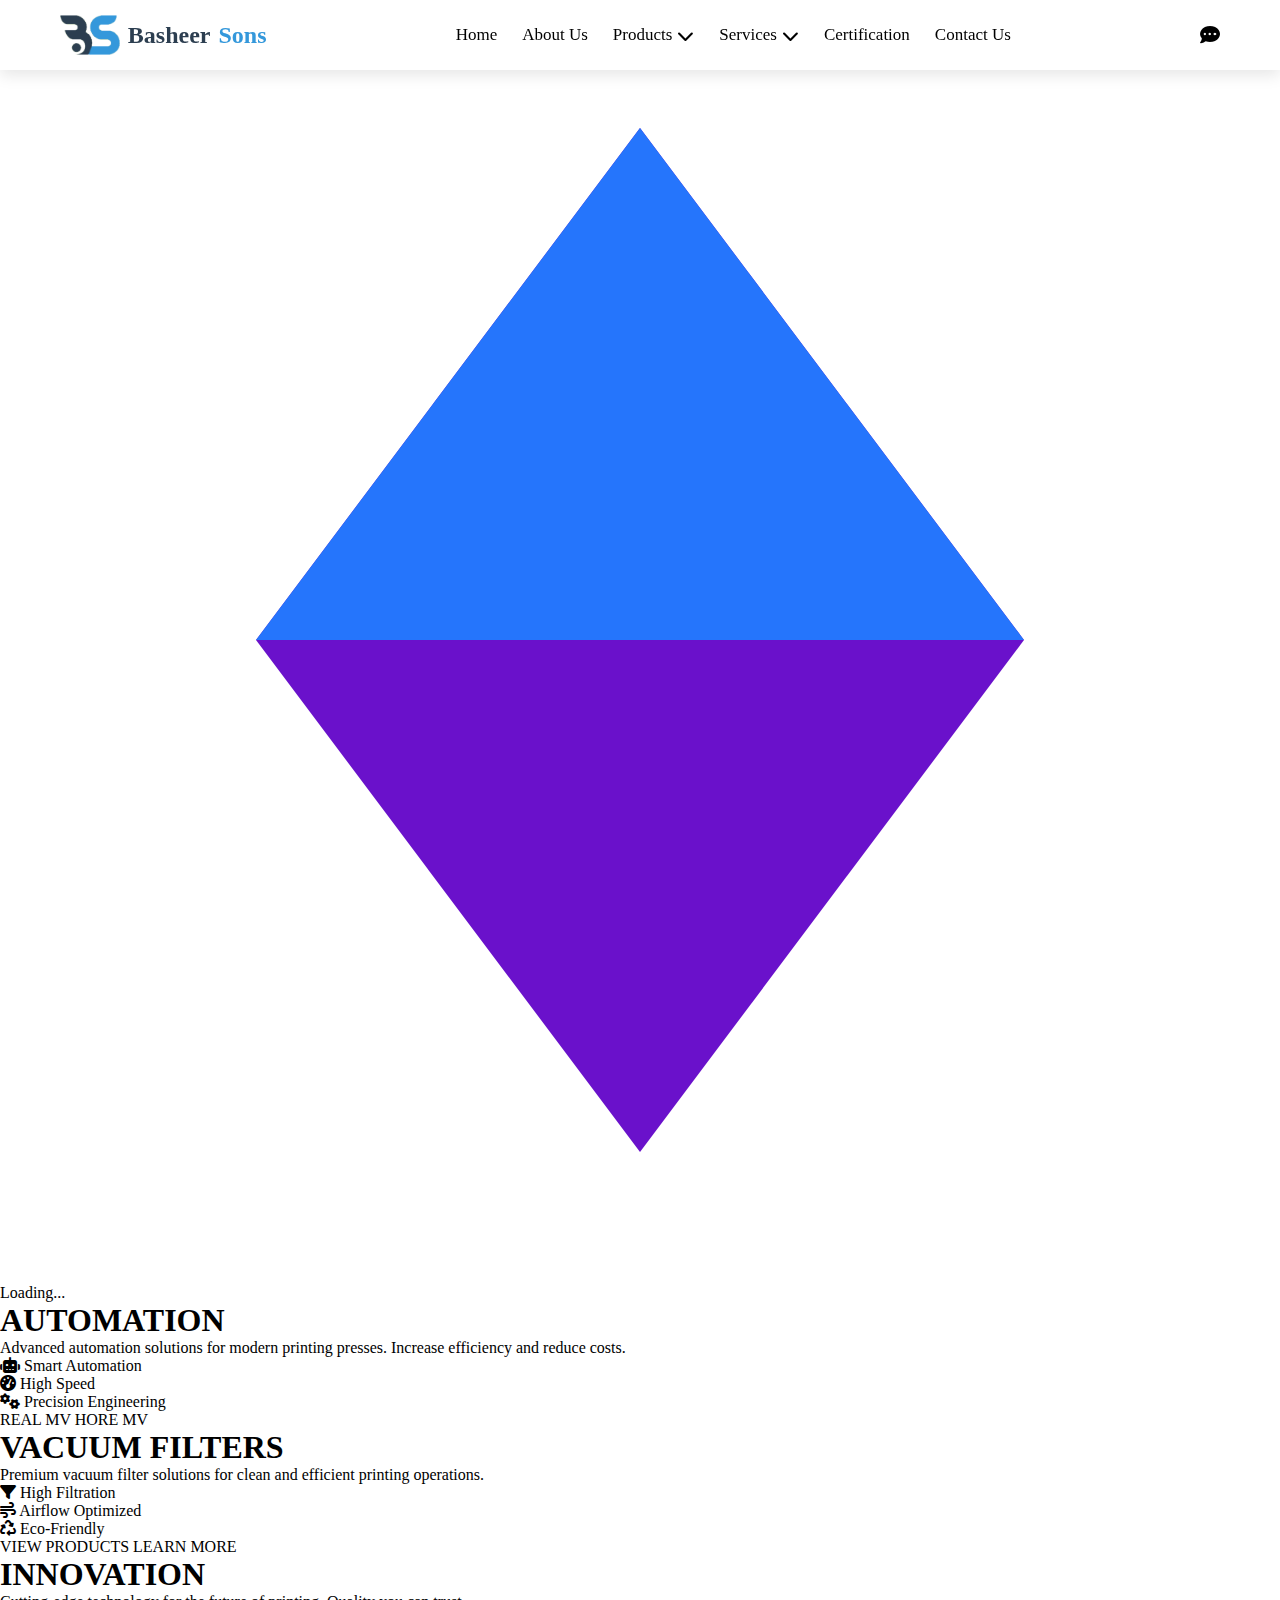
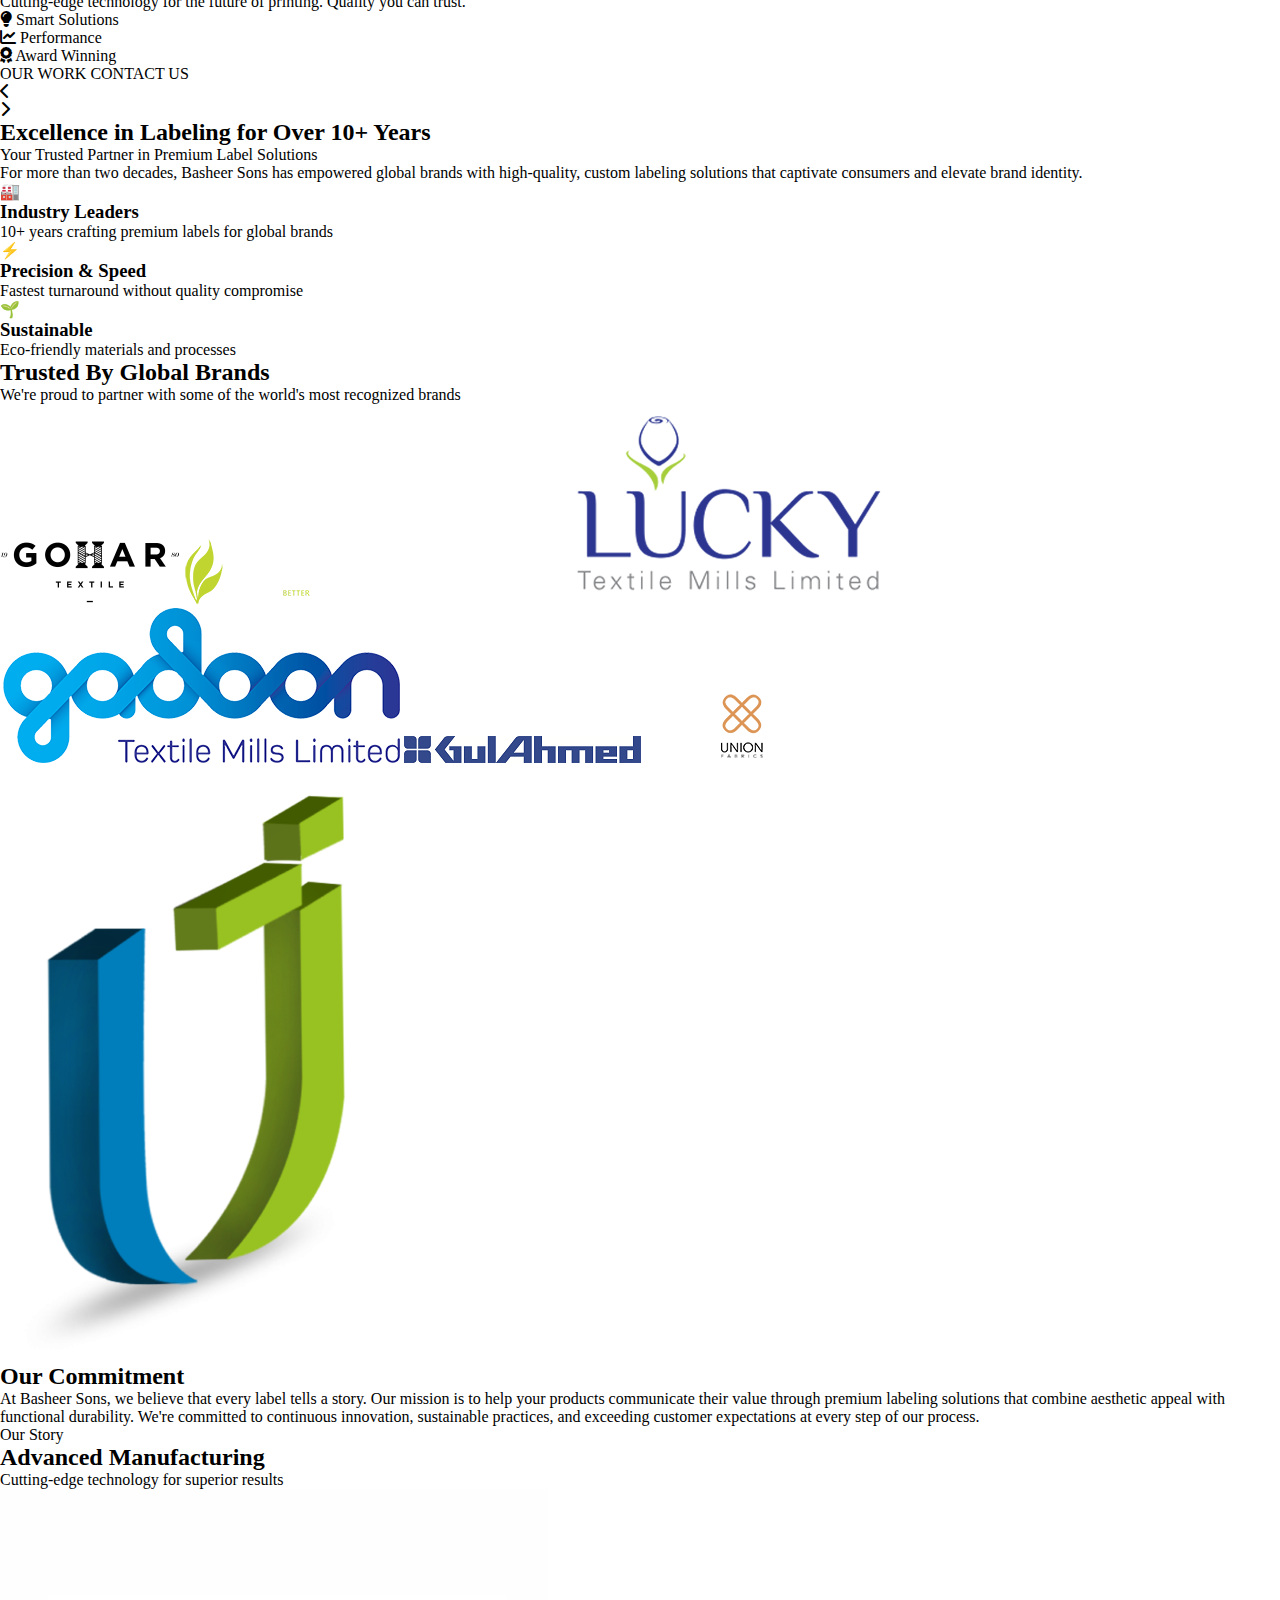
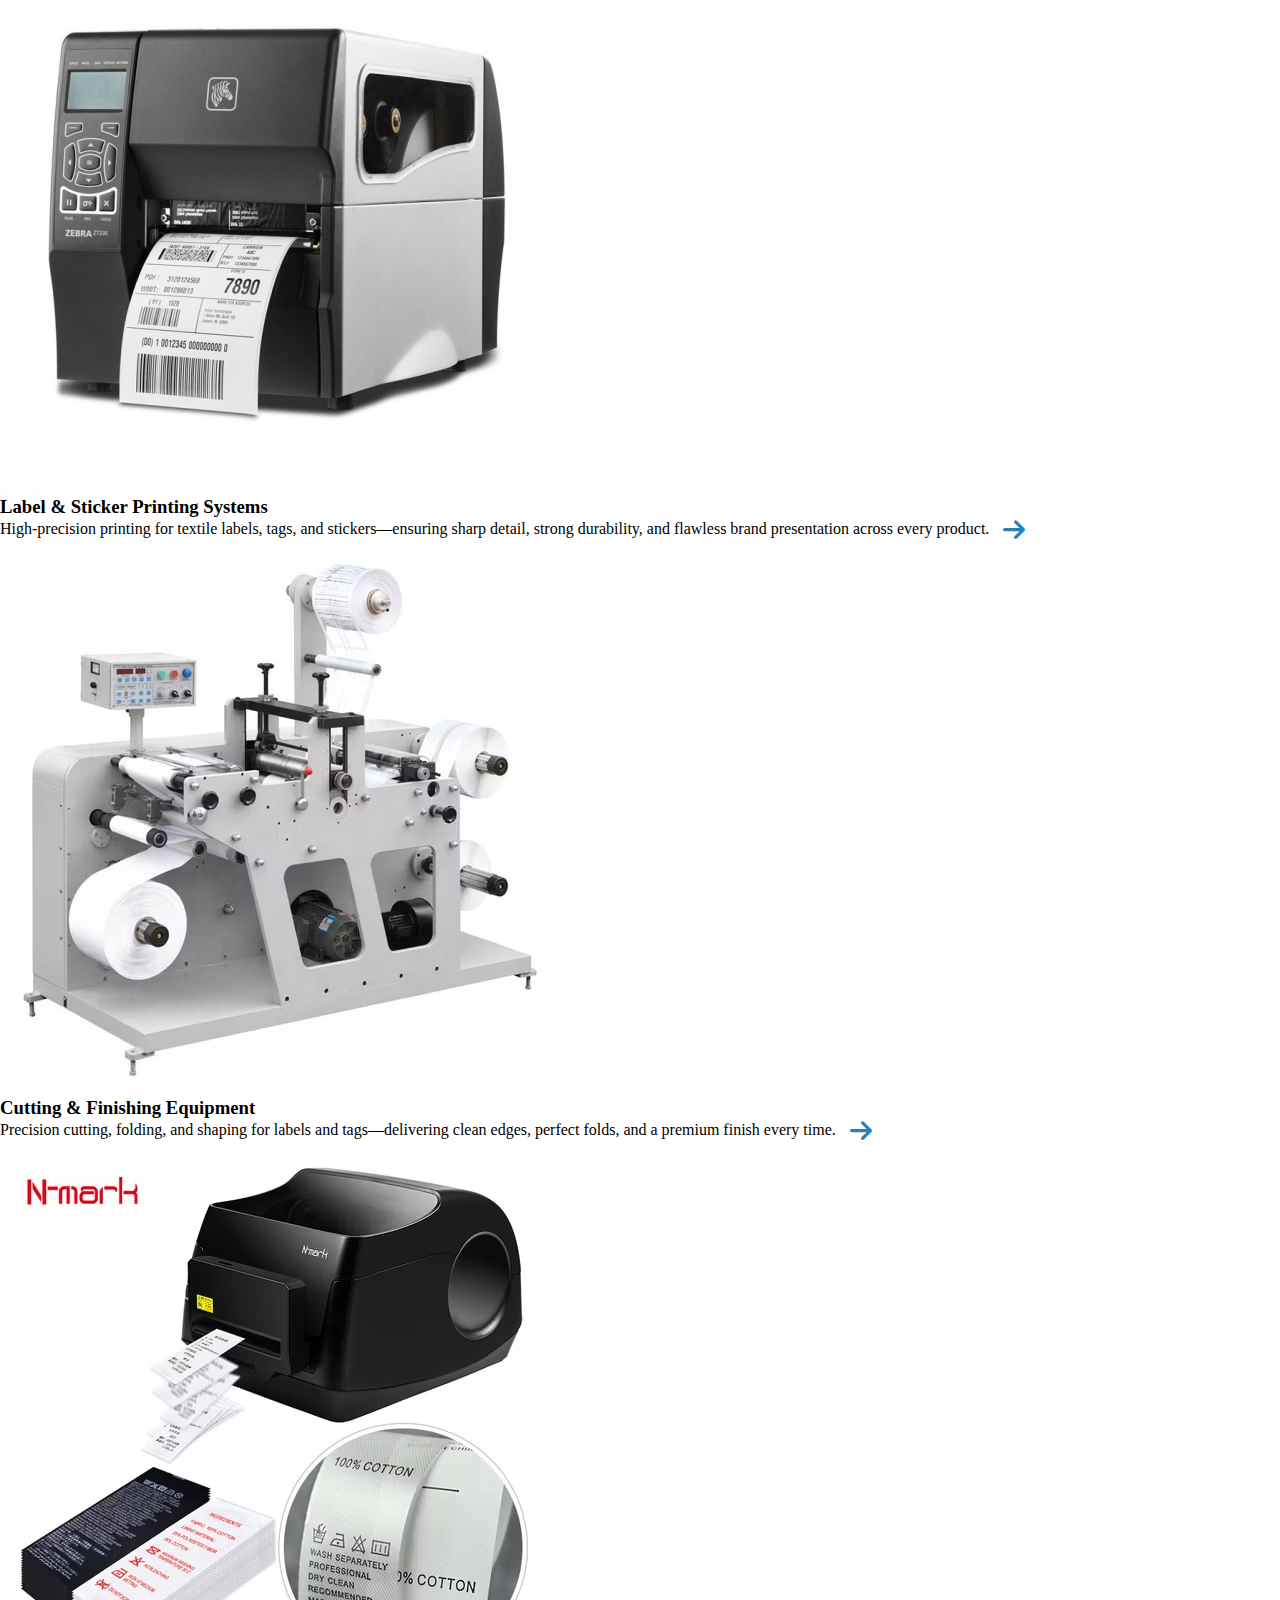
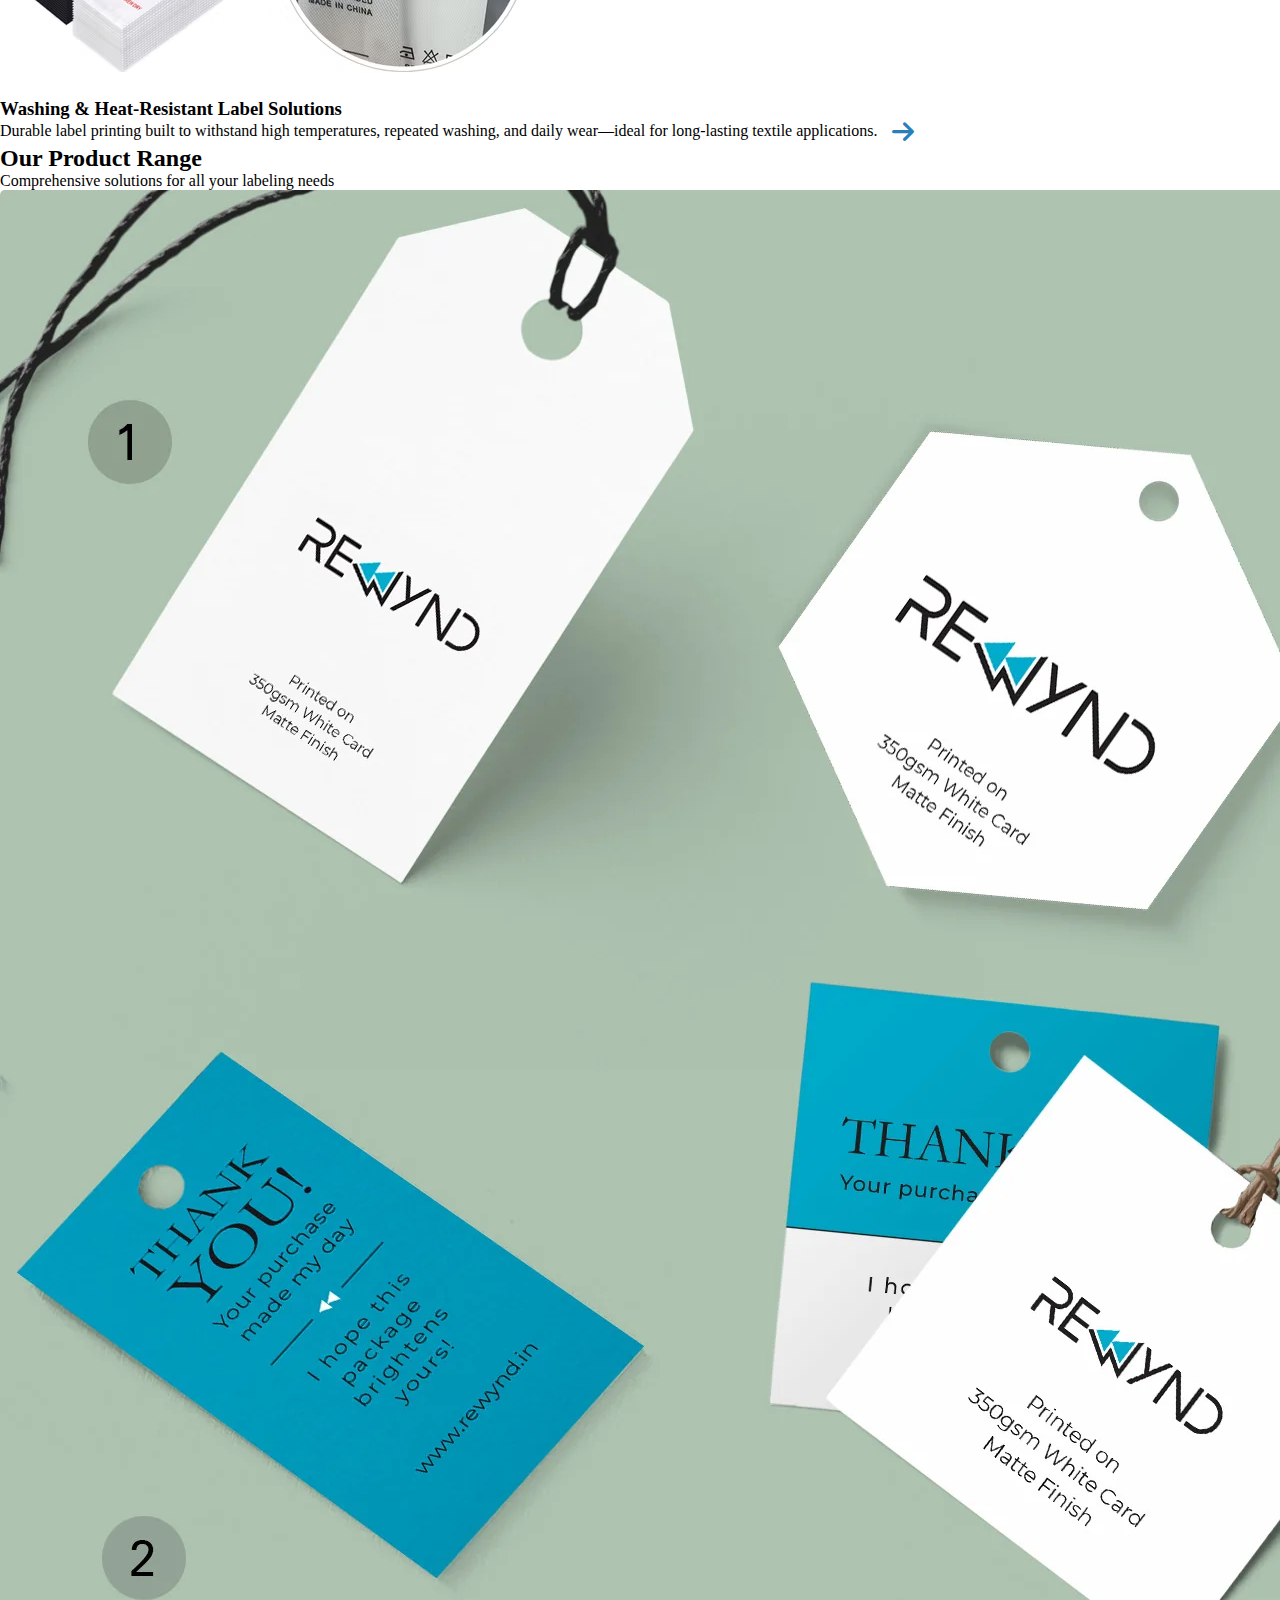
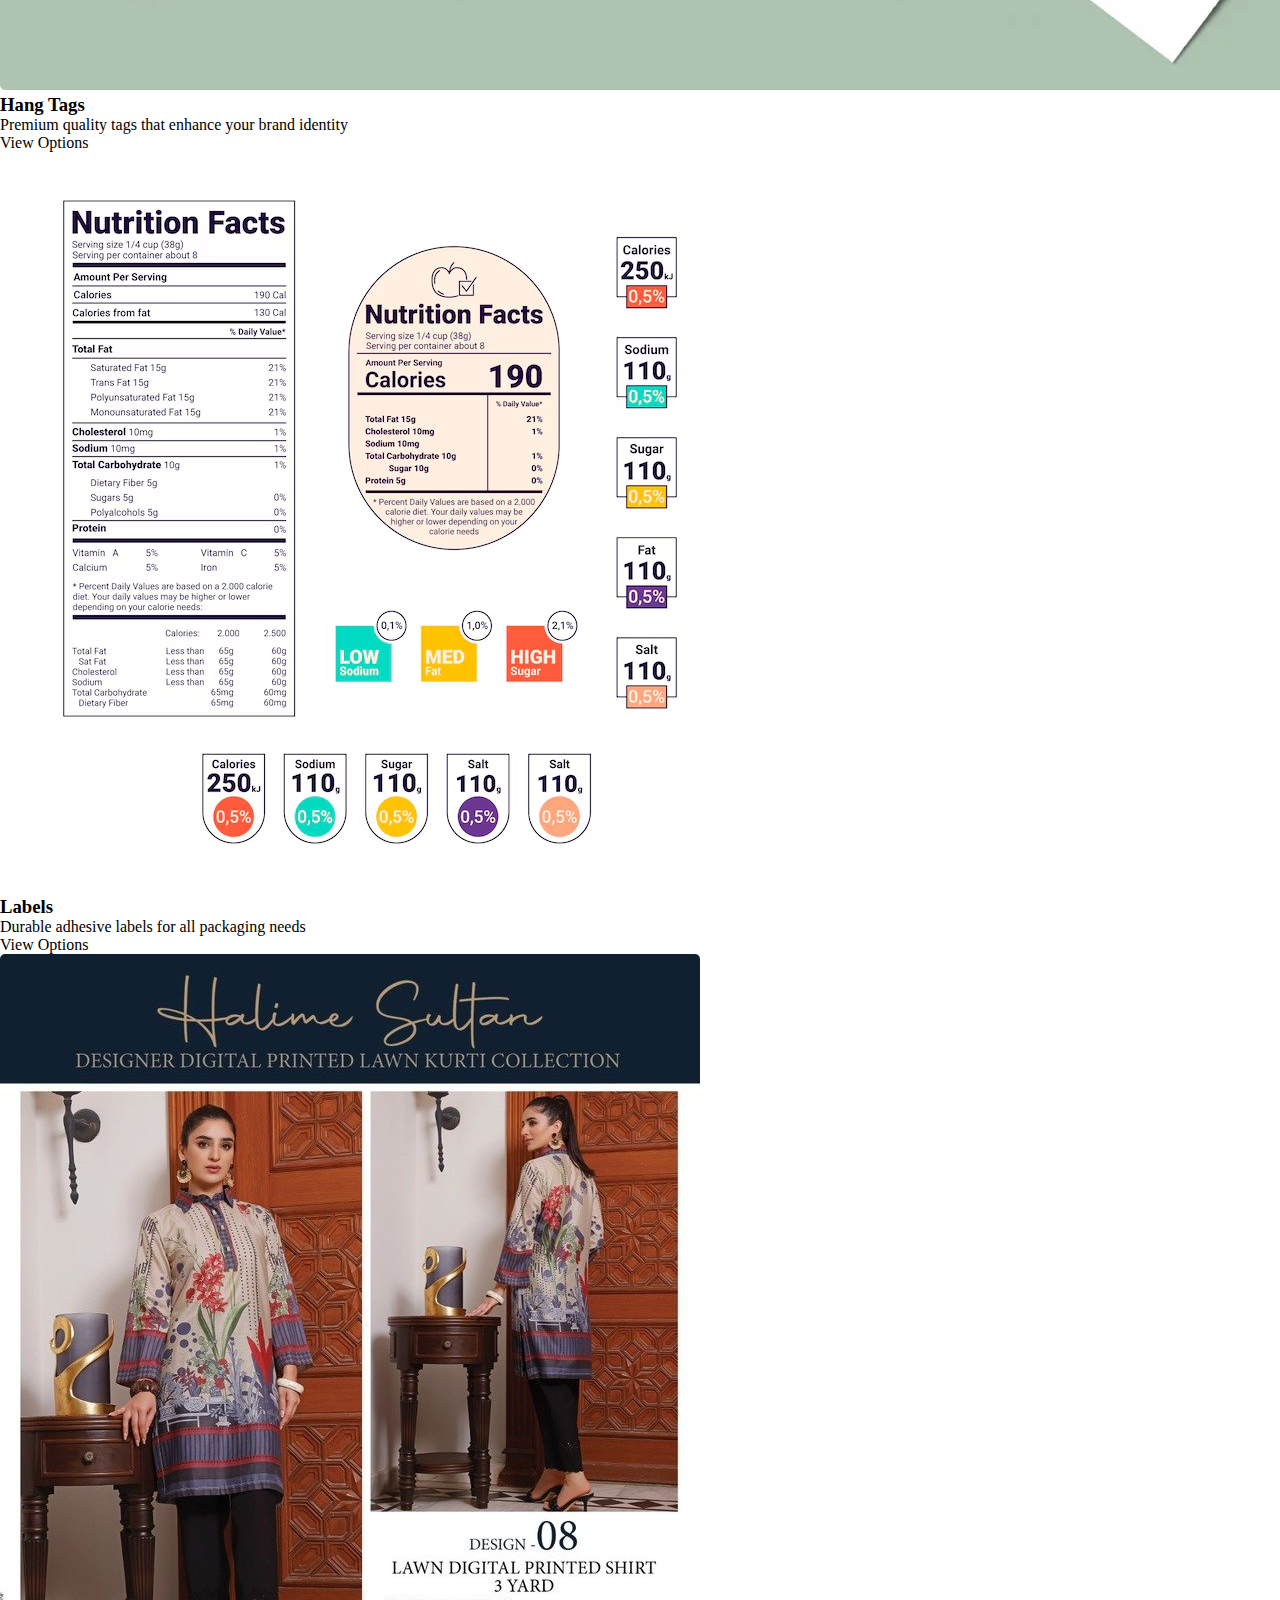
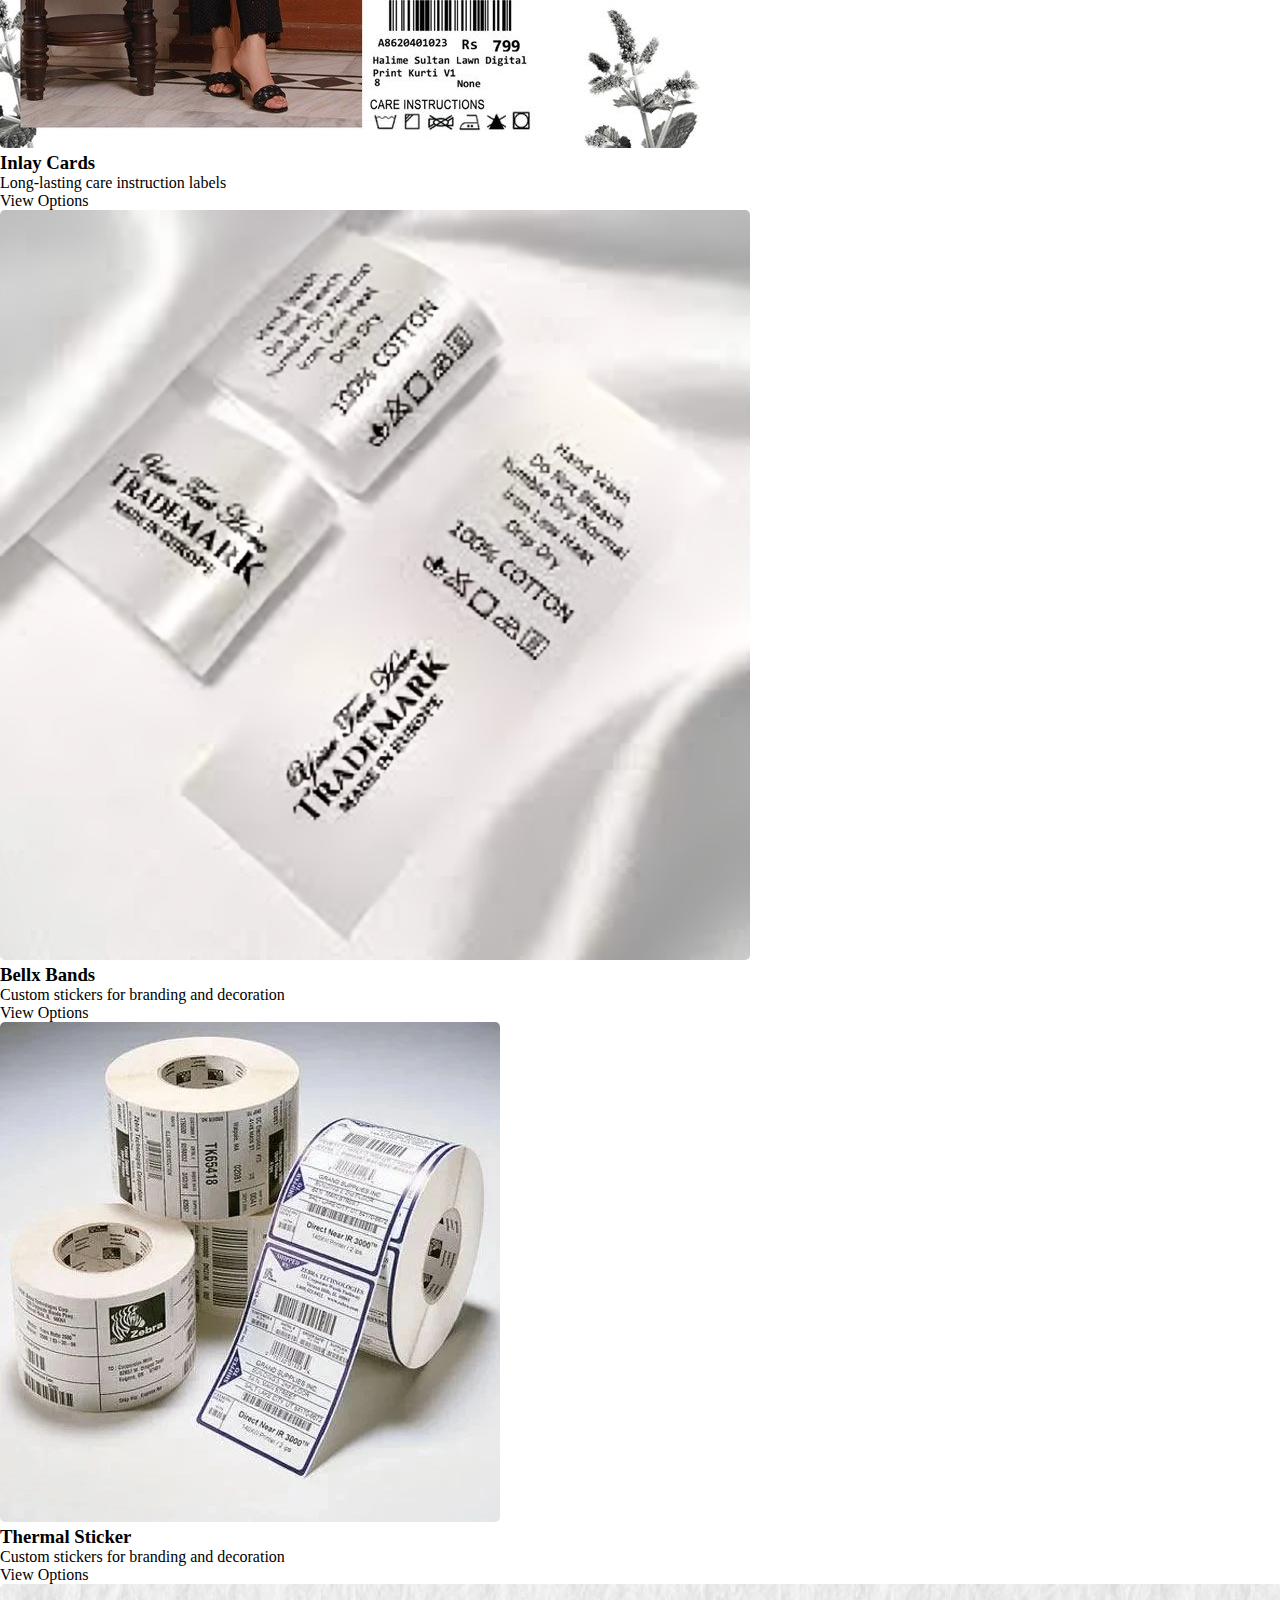
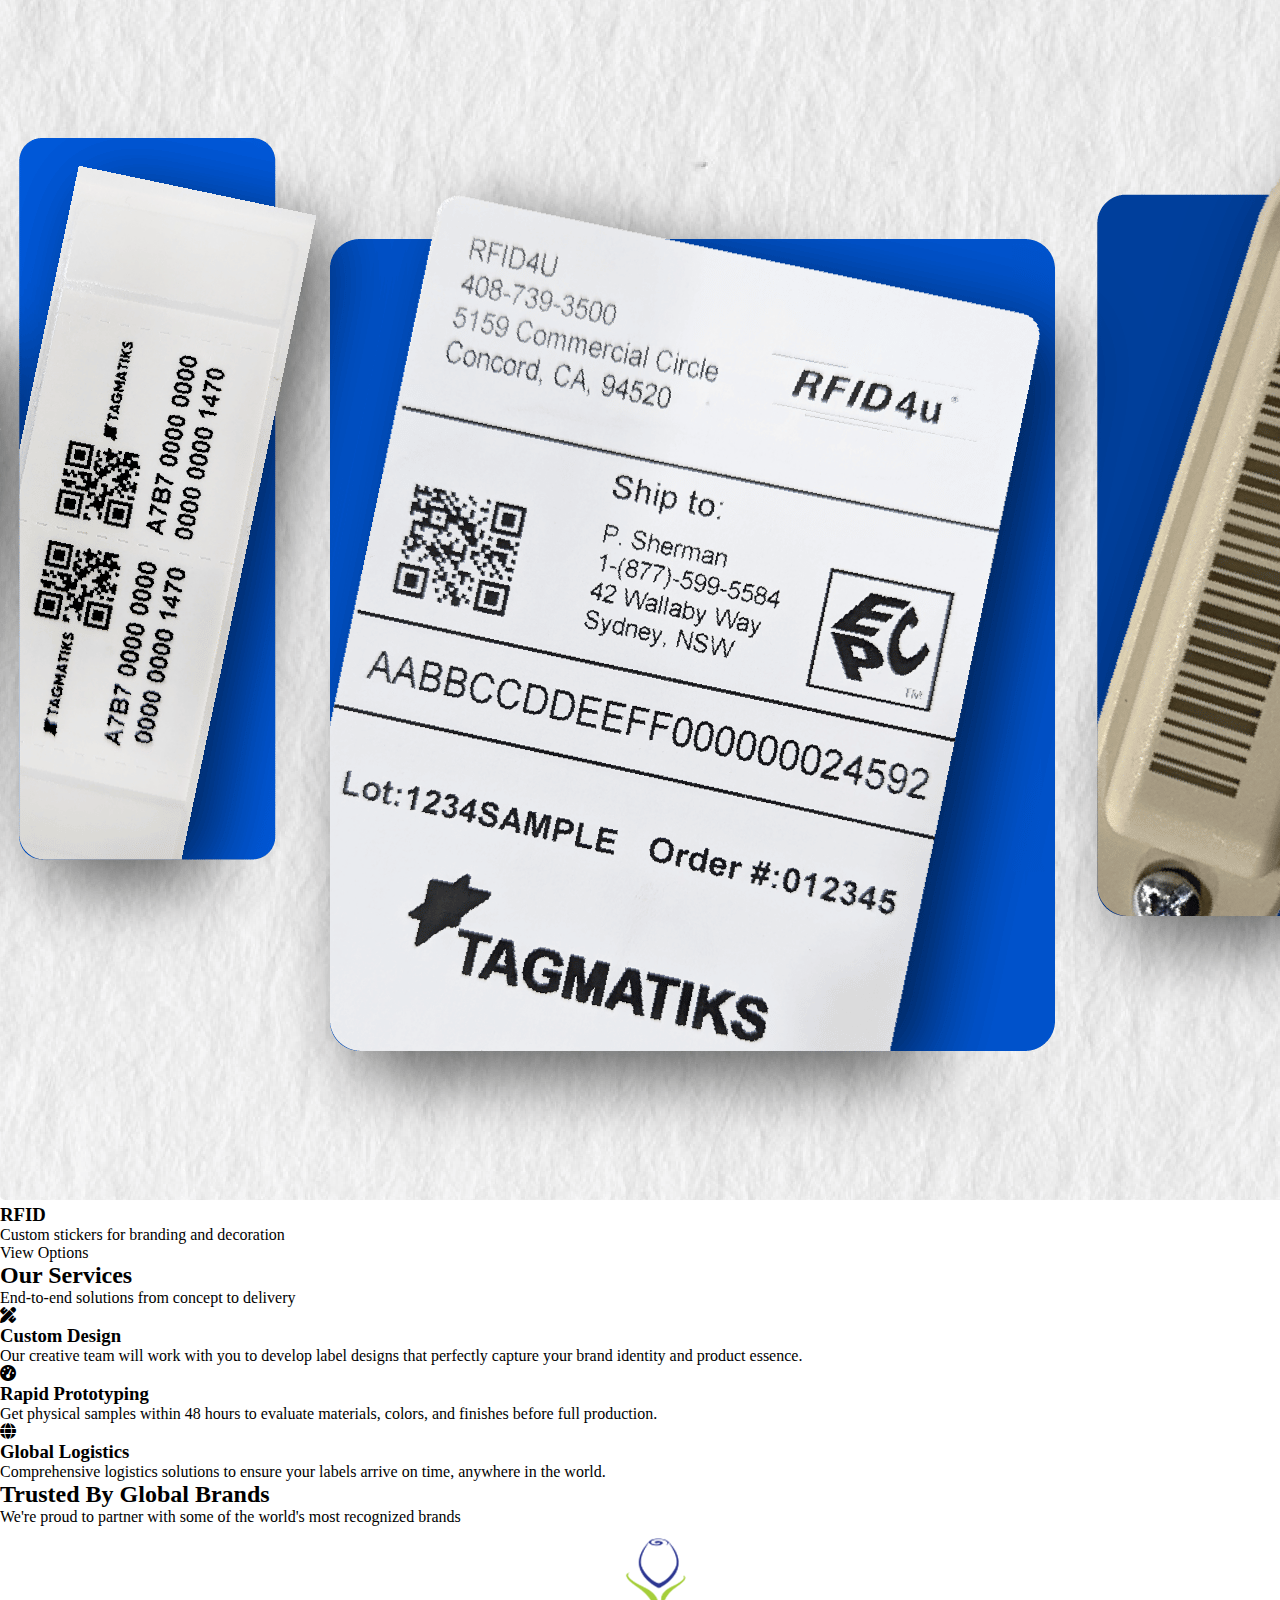
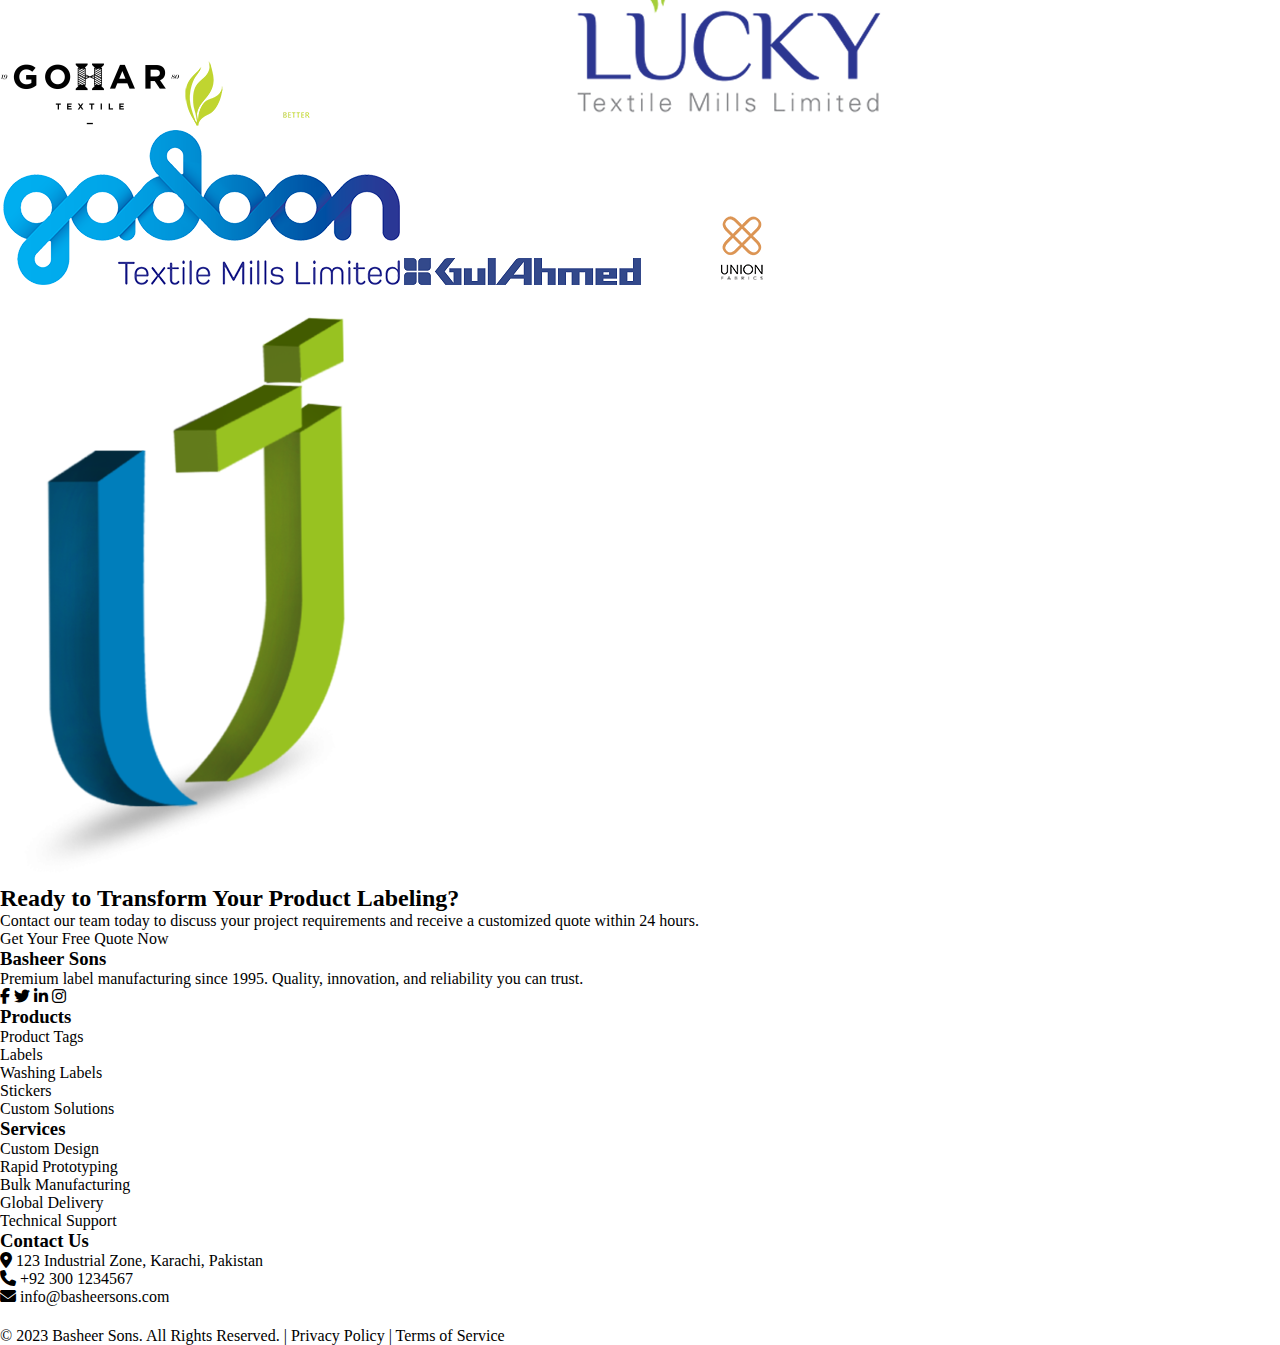
<file: index.html>
<!DOCTYPE html>
<html lang="en">

<head>
    <meta charset="UTF-8">
    <meta name="viewport" content="width=device-width, initial-scale=1.0">
    <title>Basheer Sons</title>
    <link rel="stylesheet" href="https://cdnjs.cloudflare.com/ajax/libs/font-awesome/6.4.2/css/all.min.css">

    <!-- Google Fonts -->
    <link href="https://fonts.googleapis.com/css2?family=Poppins:wght@300;400;500;600;700&display=swap"
        rel="stylesheet">
    <!-- AOS Animation -->
    <link href="https://unpkg.com/aos@2.3.1/dist/aos.css" rel="stylesheet">
    <!-- Font Awesome -->

    <link rel="stylesheet" href="style.css">


</head>

<body>

    <!-- Header -->
    <header>
        <div class="container">
            <nav class="navbar">
                <a href="index.html" class="logo">
                    <img src="images/logo-basheer-sons-1st.webp" height="40px" alt="">
                    <!-- <i class="fas fa-shopping-bag logo-icon"></i> -->
                    Basheer<span>Sons</span>
                </a>

                <ul class="nav-links">
                    <li><a href="index.html">Home</a></li>
                    <li><a href="About/about.html">About Us</a></li>
                    <!-- <li class="dropdown">
                        <a href="#">About Us <i class="fas fa-chevron-down"></i></a>
                        <ul class="dropdown-menu">
                            <li><a href="#">Our Story</a></li>
                            <li><a href="#">Our Mission</a></li>
                            <li><a href="#">Our Team</a></li>
                            <! <li><a href="#">Stickers</a></li>
                        <li><a href="#"></a></li>
                        <li><a href="#">Stickers</a></li> >
                        </ul>
                    </li> -->
                    <li class="dropdown">
                        <a href="#">Products <i class="fas fa-chevron-down"></i></a>
                        <ul class="dropdown-menu">
                            <li><a href="#">Labels</a></li>
                            <li><a href="#">Hang Tags</a></li>
                            <li><a href="#">Inlay Cards</a></li>
                            <li><a href="#">Bellx Bands</a></li>
                            <li><a href="#">Thermal Sticker</a></li>
                            <li><a href="#">RFID</a></li>
                        </ul>
                    </li>
                    <!-- <li><a href="About.html">Services</a></li> -->
                    <li class="dropdown">
                        <a href="#"> Services<i class="fas fa-chevron-down"></i></a>
                        <ul class="dropdown-menu">
                            <li><a href="#">Services</a></li>
                            <li><a href="#">Design Support</a></li>
                            <li><a href="#">Delivery & Logistics</a></li>
                        </ul>
                    </li>
                    <li><a href="Certification/Certification.html">Certification</a></li>
                    <!-- <li class="dropdown">
                        <a href="#"> Certification<i class="fas fa-chevron-down"></i></a>
                        <ul class="dropdown-menu">
                            <li><a href="#">OEKO Tex Certificate</a></li>
                            <li><a href="#">FSC Certificate</a></li>
                            <li><a href="#">GRS (Global Recycle Standard)</a></li>
                            <li><a href="#">ISO </a></li>
                        </ul>
                    </li> -->
                    <li><a href="Contact/contact.html">Contact Us</a></li>
                    <!-- <li class="dropdown">
                        <a href="#"> Contact Us<i class="fas fa-chevron-down"></i></a>
                        <ul class="dropdown-menu">
                            <li><a href="#">Get a Quote</a></li>
                            <li><a href="#">Request a Sample</a></li>
                            <li><a href="#">Location & Hours</a></li>
                        </ul>
                    </li> -->
                </ul>

                <div class="icons">
                    <!-- <div class="search-icon">
                        <i class="fas fa-search"></i>
                    </div> -->
                    <div class="cart-icon" style="position: relative;">
                        <i class="fas fa-comment-dots"></i>
                        <!-- <span class="cart-count">3</span> -->
                    </div>
                </div>
                <div class="hamburger">
                    <i class="fas fa-bars"></i>
                </div>
            </nav>
        </div>
    </header>

    <!-- Preloader -->
    <div id="preloader">
        <svg class="loader-logo" xmlns="http://www.w3.org/2000/svg" viewBox="0 0 100 100">
            <path fill="#6a11cb" d="M50 10L20 50l30 40 30-40z" />
            <path fill="#2575fc" d="M50 10l30 40H20z" />
        </svg>
        <div class="loader-bar">
            <div class="loader-progress"></div>
        </div>
        <div class="loader-text">Loading...</div>
    </div>
    <main>
        <!-- Slider Container -->
        <div class="slider-container">
            <div class="slider-track">
                <!-- Slide 1 -->
                <div class="slide slide-1 active">
                    <div class="slide-bg"></div>
                    <div class="slide-content">
                        <div class="slide-text">
                            <h1 class="slide-title">AUTOMATION</h1>
                            <p class="slide-subtitle">Advanced automation solutions for modern printing presses.
                                Increase efficiency and reduce costs.</p>

                            <div class="slide-features">
                                <div class="feature">
                                    <i class="fas fa-robot feature-icon"></i>
                                    <span class="feature-text">Smart Automation</span>
                                </div>
                                <div class="feature">
                                    <i class="fas fa-tachometer-alt feature-icon"></i>
                                    <span class="feature-text">High Speed</span>
                                </div>
                                <div class="feature">
                                    <i class="fas fa-cogs feature-icon"></i>
                                    <span class="feature-text">Precision Engineering</span>
                                </div>
                            </div>

                            <div class="slide-buttons">
                                <a href="#" class="slide-btn btn-primary">REAL MV</a>
                                <a href="#" class="slide-btn btn-secondary">HORE MV</a>
                            </div>
                        </div>
                    </div>
                </div>

                <!-- Slide 2 -->
                <div class="slide slide-2">
                    <div class="slide-bg"></div>
                    <div class="slide-content">
                        <div class="slide-text">
                            <h1 class="slide-title">VACUUM FILTERS</h1>
                            <p class="slide-subtitle">Premium vacuum filter solutions for clean and efficient printing
                                operations.</p>

                            <div class="slide-features">
                                <div class="feature">
                                    <i class="fas fa-filter feature-icon"></i>
                                    <span class="feature-text">High Filtration</span>
                                </div>
                                <div class="feature">
                                    <i class="fas fa-wind feature-icon"></i>
                                    <span class="feature-text">Airflow Optimized</span>
                                </div>
                                <div class="feature">
                                    <i class="fas fa-recycle feature-icon"></i>
                                    <span class="feature-text">Eco-Friendly</span>
                                </div>
                            </div>

                            <div class="slide-buttons">
                                <a href="#" class="slide-btn btn-primary">VIEW PRODUCTS</a>
                                <a href="#" class="slide-btn btn-secondary">LEARN MORE</a>
                            </div>
                        </div>
                    </div>
                </div>

                <!-- Slide 3 -->
                <div class="slide slide-3">
                    <div class="slide-bg"></div>
                    <div class="slide-content">
                        <div class="slide-text">
                            <h1 class="slide-title">INNOVATION</h1>
                            <p class="slide-subtitle">Cutting-edge technology for the future of printing. Quality you
                                can trust.</p>

                            <div class="slide-features">
                                <div class="feature">
                                    <i class="fas fa-lightbulb feature-icon"></i>
                                    <span class="feature-text">Smart Solutions</span>
                                </div>
                                <div class="feature">
                                    <i class="fas fa-chart-line feature-icon"></i>
                                    <span class="feature-text">Performance</span>
                                </div>
                                <div class="feature">
                                    <i class="fas fa-award feature-icon"></i>
                                    <span class="feature-text">Award Winning</span>
                                </div>
                            </div>

                            <div class="slide-buttons">
                                <a href="#" class="slide-btn btn-primary">OUR WORK</a>
                                <a href="#" class="slide-btn btn-secondary">CONTACT US</a>
                            </div>
                        </div>
                    </div>
                </div>
            </div>

            <!-- Arrow Navigation -->
            <div class="slider-arrow arrow-left">
                <i class="fas fa-chevron-left"></i>
            </div>
            <div class="slider-arrow arrow-right">
                <i class="fas fa-chevron-right"></i>
            </div>

            <!-- Dot Navigation -->
            <div class="slider-nav">
                <div class="slider-dot active" data-slide="0"></div>
                <div class="slider-dot" data-slide="1"></div>
                <div class="slider-dot" data-slide="2"></div>
            </div>
        </div>

        <section class="bs-about-cards">
            <div class="bs-container">
                <div class="bs-split-layout">
                    <!-- Left Content -->
                    <div class="bs-left-content">
                        <h2 class="bs-main-heading">Excellence in Labeling for Over <span>10+ Years</span></h2>
                        <div class="bs-heading-line">
                            <div class="bs-line-segment bs-segment-1"></div>
                            <div class="bs-line-segment bs-segment-2"></div>
                            <div class="bs-line-segment bs-segment-3"></div>
                        </div>
                        <p class="bs-subheading">Your Trusted Partner in Premium Label Solutions</p>
                        <p class="bs-description">For more than two decades, Basheer Sons has empowered global brands
                            with high-quality, custom labeling solutions that captivate consumers and elevate brand
                            identity.</p>
                    </div>

                    <!-- Right Cards -->
                    <div class="bs-right-cards">
                        <!-- Card 1 -->
                        <div class="bs-card">
                            <div class="bs-card-icon">🏭</div>
                            <h3>Industry Leaders</h3>
                            <p>10+ years crafting premium labels for global brands</p>
                            <div class="bs-card-hover"></div>
                        </div>

                        <!-- Card 2 -->
                        <div class="bs-card">
                            <div class="bs-card-icon">⚡</div>
                            <h3>Precision & Speed</h3>
                            <p>Fastest turnaround without quality compromise</p>
                            <div class="bs-card-hover"></div>
                        </div>

                        <!-- Card 3 -->
                        <div class="bs-card">
                            <div class="bs-card-icon">🌱</div>
                            <h3>Sustainable</h3>
                            <p>Eco-friendly materials and processes</p>
                            <div class="bs-card-hover"></div>
                        </div>
                    </div>
                </div>
            </div>
        </section>

        <!-- Our Clients -->
        <section class="bs-clients bs-section">
            <div class="bs-container">
                <div class="bs-section-title bs-animate bs-fadeIn">
                    <h2>Trusted By Global Brands</h2>
                    <p>We're proud to partner with some of the world's most recognized brands</p>
                </div>
                <div class="bs-client-logos">
                    <img src="images/logo (1).webp" alt="Brand 1" class="bs-client-logo bs-animate bs-fadeIn bs-delay-1">
                    <img src="images/logo (1).png" alt="Brand 2" class="bs-client-logo bs-animate bs-fadeIn bs-delay-2">
                    <img src="images/logo (2).png" alt="Brand 3" class="bs-client-logo bs-animate bs-fadeIn bs-delay-3">
                    <img src="images/logo (3).png" alt="Brand 4" class="bs-client-logo bs-animate bs-fadeIn bs-delay-4">
                    <img src="images/logo (4).png" alt="Brand 5" class="bs-client-logo bs-animate bs-fadeIn bs-delay-1">
                    <!-- <img src="images/logo (5).png" alt="Brand 5" class="bs-client-logo bs-animate bs-fadeIn bs-delay-1"> -->
                    <img src="images/logo (6).png" alt="Brand 5" class="bs-client-logo bs-animate bs-fadeIn bs-delay-1">
                    <img src="images/logo (7).png" alt="Brand 5" class="bs-client-logo bs-animate bs-fadeIn bs-delay-1">
                </div>
            </div>
        </section>

        <!-- Our Mission -->
        <section class="bs-mission bs-section">
            <div class="bs-container">
                <div class="bs-section-title bs-animate bs-fadeIn">
                    <h2>Our Commitment</h2>
                </div>
                <div class="bs-mission-content bs-animate bs-fadeIn bs-delay-1">
                    <p>At Basheer Sons, we believe that every label tells a story. Our mission is to help your products
                        communicate their value through premium labeling solutions that combine aesthetic appeal with
                        functional durability. We're committed to continuous innovation, sustainable practices, and
                        exceeding customer expectations at every step of our process.</p>
                    <a href="#about" class="bs-btn bs-btn-success">Our Story</a>
                </div>
            </div>
        </section>

        <!-- Our Technology -->
        <section class="bs-technology bs-section">
            <div class="bs-container">
                <div class="bs-section-title bs-animate bs-fadeIn">
                    <h2>Advanced Manufacturing</h2>
                    <p>Cutting-edge technology for superior results</p>
                </div>
                <div class="bs-tech-grid">
                    <div class="bs-tech-card bs-animate bs-slideLeft">
                        <div class="bs-tech-img">
                            <img src="images/zebra-zt230.jpg" alt="Flexographic Printing">
                        </div>
                        <div class="bs-tech-info">
                            <h3>Label & Sticker Printing Systems</h3>
                            <p>High-precision printing for textile labels, tags, and stickers—ensuring sharp detail,
                                strong durability, and flawless brand presentation across every product. <i
                                    class="fas fa-arrow-right"
                                    style="font-size: 25px; margin-left: 10px; vertical-align: middle; color: #2980b9;"
                                    id="arrow-icon"></i>
                            </p>

                        </div>
                    </div>
                    <div class="bs-tech-card bs-animate bs-slideRight">
                        <div class="bs-tech-img">
                            <img src="images/cutting meachine.avif" alt="Digital Printing">
                        </div>
                        <div class="bs-tech-info">
                            <h3>Cutting & Finishing Equipment</h3>
                            <p>Precision cutting, folding, and shaping for labels and tags—delivering clean edges,
                                perfect folds, and a premium finish every time. <i class="fas fa-arrow-right"
                                    style="font-size: 25px; margin-left: 10px; vertical-align: middle; color: #2980b9;"
                                    id="arrow-icon"></i></p>
                        </div>
                    </div>
                    <div class="bs-tech-card bs-animate bs-slideRight">
                        <div class="bs-tech-img">
                            <img src="images/wasing 2.avif" alt="Digital Printing">
                        </div>
                        <div class="bs-tech-info">
                            <h3>Washing & Heat-Resistant Label Solutions</h3>
                            <p>Durable label printing built to withstand high temperatures, repeated washing, and daily
                                wear—ideal for long-lasting textile applications. <i class="fas fa-arrow-right"
                                    style="font-size: 25px; margin-left: 10px; vertical-align: middle; color: #2980b9;"
                                    id="arrow-icon"></i></p>
                        </div>
                    </div>
                </div>
            </div>
        </section>

        <!-- Our Products -->
        <section class="bs-products bs-section" id="products">
            <div class="bs-container">
                <div class="bs-section-title bs-animate bs-fadeIn">
                    <h2>Our Product Range</h2>
                    <p>Comprehensive solutions for all your labeling needs</p>
                </div>
                <div class="bs-product-grid">
                    <div class="bs-product-card bs-animate bs-fadeIn bs-delay-1">
                        <div class="bs-product-img">
                            <img src="images/hang tags.webp" style="border-radius: 5px;" alt="Product Tags">
                        </div>
                        <div class="bs-product-info">
                            <h3>Hang Tags</h3>
                            <p>Premium quality tags that enhance your brand identity</p>
                            <a href="#" class="bs-btn">View Options</a>
                        </div>
                    </div>
                    <div class="bs-product-card bs-animate bs-fadeIn bs-delay-2">
                        <div class="bs-product-img">
                            <img src="images/lables.avif" style="border-radius: 5px;" alt="Labels">
                        </div>
                        <div class="bs-product-info">
                            <h3>Labels</h3>
                            <p>Durable adhesive labels for all packaging needs</p>
                            <a href="#" class="bs-btn">View Options</a>
                        </div>
                    </div>
                    <div class="bs-product-card bs-animate bs-fadeIn bs-delay-3">
                        <div class="bs-product-img">
                            <img src="images/inlay cards.jpeg" style="border-radius: 5px;" alt="Washing Labels">
                        </div>
                        <div class="bs-product-info">
                            <h3>Inlay Cards</h3>
                            <p>Long-lasting care instruction labels</p>
                            <a href="#" class="bs-btn">View Options</a>
                        </div>
                    </div>
                    <div class="bs-product-card bs-animate bs-fadeIn bs-delay-4">
                        <div class="bs-product-img">
                            <img src="images/bellex bands.png" style="border-radius: 5px;" alt="Stickers">
                        </div>
                        <div class="bs-product-info">
                            <h3>Bellx Bands</h3>
                            <p>Custom stickers for branding and decoration</p>
                            <a href="#" class="bs-btn">View Options</a>
                        </div>
                    </div>
                    <!--  -->
                    <div class="bs-product-card bs-animate bs-fadeIn bs-delay-4">
                        <div class="bs-product-img">
                            <img src="images/thermal sticker.webp" style="border-radius: 5px;" alt="Stickers">
                        </div>
                        <div class="bs-product-info">
                            <h3>Thermal Sticker</h3>
                            <p>Custom stickers for branding and decoration</p>
                            <a href="#" class="bs-btn">View Options</a>
                        </div>
                    </div>
                    <!--  -->
                    <div class="bs-product-card bs-animate bs-fadeIn bs-delay-4">
                        <div class="bs-product-img">
                            <img src="images/RIFID.webp" style="border-radius: 5px;" alt="Stickers">
                        </div>
                        <div class="bs-product-info">
                            <h3>RFID</h3>
                            <p>Custom stickers for branding and decoration</p>
                            <a href="#" class="bs-btn">View Options</a>
                        </div>
                    </div>
                </div>
            </div>
        </section>

        <!-- Services -->
        <section class="bs-services bs-section">
            <div class="bs-container">
                <div class="bs-section-title bs-animate bs-fadeIn">
                    <h2>Our Services</h2>
                    <p>End-to-end solutions from concept to delivery</p>
                </div>
                <div class="bs-service-grid">
                    <div class="bs-service-card bs-animate bs-slideLeft bs-delay-1">
                        <div class="bs-service-icon">
                            <i class="fas fa-pencil-ruler"></i>
                        </div>
                        <h3>Custom Design</h3>
                        <p>Our creative team will work with you to develop label designs that perfectly capture your
                            brand identity and product essence.</p>
                    </div>
                    <div class="bs-service-card bs-animate bs-fadeIn bs-delay-2">
                        <div class="bs-service-icon">
                            <i class="fas fa-tachometer-alt"></i>
                        </div>
                        <h3>Rapid Prototyping</h3>
                        <p>Get physical samples within 48 hours to evaluate materials, colors, and finishes before full
                            production.</p>
                    </div>
                    <div class="bs-service-card bs-animate bs-slideRight bs-delay-3">
                        <div class="bs-service-icon">
                            <i class="fas fa-globe"></i>
                        </div>
                        <h3>Global Logistics</h3>
                        <p>Comprehensive logistics solutions to ensure your labels arrive on time, anywhere in the
                            world.</p>
                    </div>
                </div>
            </div>
        </section>

        <!-- Testimonials -->
        <!-- <section class="bs-testimonials bs-section">
            <div class="bs-container">
                <div class="bs-section-title bs-animate bs-fadeIn">
                    <h2>Client Success Stories</h2>
                    <p>Don't just take our word for it</p>
                </div>
                <div class="bs-testimonial-grid">
                    <div class="bs-testimonial-card bs-animate bs-fadeIn bs-delay-1">
                        <div class="bs-testimonial-content">
                            <p>"Basheer Sons transformed our product presentation. Their labels not only look premium
                                but have significantly reduced our returns due to label damage. The quality is simply
                                unmatched in the industry."</p>
                        </div>
                        <div class="bs-testimonial-author">
                            <div class="bs-author-img">
                                <img src="https://randomuser.me/api/portraits/men/32.jpg" alt="John Smith">
                            </div>
                            <div class="bs-author-info">
                                <h4>John Smith</h4>
                                <p>CEO, Fashion Forward</p>
                            </div>
                        </div>
                    </div>
                    <div class="bs-testimonial-card bs-animate bs-fadeIn bs-delay-2">
                        <div class="bs-testimonial-content">
                            <p>"The custom labels they created for our premium product line exceeded all expectations.
                                The attention to detail was exceptional, and they delivered ahead of schedule despite
                                our tight deadlines."</p>
                        </div>
                        <div class="bs-testimonial-author">
                            <div class="bs-author-img">
                                <img src="https://randomuser.me/api/portraits/women/44.jpg" alt="Sarah Johnson">
                            </div>
                            <div class="bs-author-info">
                                <h4>Sarah Johnson</h4>
                                <p>Brand Manager, Luxe Cosmetics</p>
                            </div>
                        </div>
                    </div>
                    <div class="bs-testimonial-card bs-animate bs-fadeIn bs-delay-3">
                        <div class="bs-testimonial-content">
                            <p>"We switched to Basheer Sons after quality issues with our previous supplier. The
                                difference was immediate - better materials, sharper printing, and far fewer rejects.
                                Their technical support is outstanding."</p>
                        </div>
                        <div class="bs-testimonial-author">
                            <div class="bs-author-img">
                                <img src="https://randomuser.me/api/portraits/men/75.jpg" alt="Michael Chen">
                            </div>
                            <div class="bs-author-info">
                                <h4>Michael Chen</h4>
                                <p>Operations Director, Home Essentials</p>
                            </div>
                        </div>
                    </div>
                </div>
            </div>
        </section> -->

        <!-- Clients Again -->
        <section class="bs-clients bs-section">
            <div class="bs-container">
                <div class="bs-section-title bs-animate bs-fadeIn">
                       <h2>Trusted By Global Brands</h2>
                    <p>We're proud to partner with some of the world's most recognized brands</p>
                </div>
            <div class="bs-client-logos">
                    <img src="images/logo (1).webp" alt="Brand 1" class="bs-client-logo bs-animate bs-fadeIn bs-delay-1">
                    <img src="images/logo (1).png" alt="Brand 2" class="bs-client-logo bs-animate bs-fadeIn bs-delay-2">
                    <img src="images/logo (2).png" alt="Brand 3" class="bs-client-logo bs-animate bs-fadeIn bs-delay-3">
                    <img src="images/logo (3).png" alt="Brand 4" class="bs-client-logo bs-animate bs-fadeIn bs-delay-4">
                    <img src="images/logo (4).png" alt="Brand 5" class="bs-client-logo bs-animate bs-fadeIn bs-delay-1">
                    <!-- <img src="images/logo (5).png" alt="Brand 5" class="bs-client-logo bs-animate bs-fadeIn bs-delay-1"> -->
                    <img src="images/logo (6).png" alt="Brand 5" class="bs-client-logo bs-animate bs-fadeIn bs-delay-1">
                    <img src="images/logo (7).png" alt="Brand 5" class="bs-client-logo bs-animate bs-fadeIn bs-delay-1">
                </div>
            </div>
        </section>

        <!-- Call To Action -->
        <section class="bs-cta bs-section" id="contact">
            <div class="bs-container">
                <h2 class="bs-animate bs-fadeIn">Ready to Transform Your Product Labeling?</h2>
                <p class="bs-animate bs-fadeIn bs-delay-1">Contact our team today to discuss your project requirements
                    and receive a customized quote within 24 hours.</p>
                <a href="#contact-form" class="bs-btn bs-btn-danger bs-animate bs-fadeIn bs-delay-2">Get Your Free Quote
                    Now</a>
            </div>
        </section>

        <!-- Footer -->
        <footer class="bs-footer">
            <div class="bs-container">
                <div class="bs-footer-grid">
                    <div class="bs-footer-col">
                        <h3>Basheer Sons</h3>
                        <p>Premium label manufacturing since 1995. Quality, innovation, and reliability you can trust.
                        </p>
                        <div class="bs-social-links">
                            <a href="#"><i class="fab fa-facebook-f"></i></a>
                            <a href="#"><i class="fab fa-twitter"></i></a>
                            <a href="#"><i class="fab fa-linkedin-in"></i></a>
                            <a href="#"><i class="fab fa-instagram"></i></a>
                        </div>
                    </div>
                    <div class="bs-footer-col">
                        <h3>Products</h3>
                        <ul>
                            <li><a href="#">Product Tags</a></li>
                            <li><a href="#">Labels</a></li>
                            <li><a href="#">Washing Labels</a></li>
                            <li><a href="#">Stickers</a></li>
                            <li><a href="#">Custom Solutions</a></li>
                        </ul>
                    </div>
                    <div class="bs-footer-col">
                        <h3>Services</h3>
                        <ul>
                            <li><a href="#">Custom Design</a></li>
                            <li><a href="#">Rapid Prototyping</a></li>
                            <li><a href="#">Bulk Manufacturing</a></li>
                            <li><a href="#">Global Delivery</a></li>
                            <li><a href="#">Technical Support</a></li>
                        </ul>
                    </div>
                    <div class="bs-footer-col">
                        <h3>Contact Us</h3>
                        <ul>
                            <li><i class="fas fa-map-marker-alt"></i> 123 Industrial Zone, Karachi, Pakistan</li>
                            <li><i class="fas fa-phone"></i> +92 300 1234567</li>
                            <li><i class="fas fa-envelope"></i> info@basheersons.com</li>
                            <!-- <li><i class="fas fa-clock"></i> Mon-Fri: 9AM - 6PM</li> -->
                           <a href="">
                             <li>
                                <i class="fas fa-laptop-code" style="color: white; font-size: 20px;"></i>
                                <span style="color: white;"><strong>Made by:</strong> Phixx Labs</span>
                            </li>
                           </a>
                        </ul>
                    </div>
                </div>
                <div class="bs-footer-bottom">
                    <p>&copy; 2023 Basheer Sons. All Rights Reserved. | <a href="#">Privacy Policy</a> | <a href="#">Terms of Service</a></p>
                </div>
            </div>
        </footer>


    </main>



    <!-- AOS Animation -->
    <script src="https://unpkg.com/aos@2.3.1/dist/aos.js"></script>

    <script src="script.js"></script>
</body>

</html>
</file>
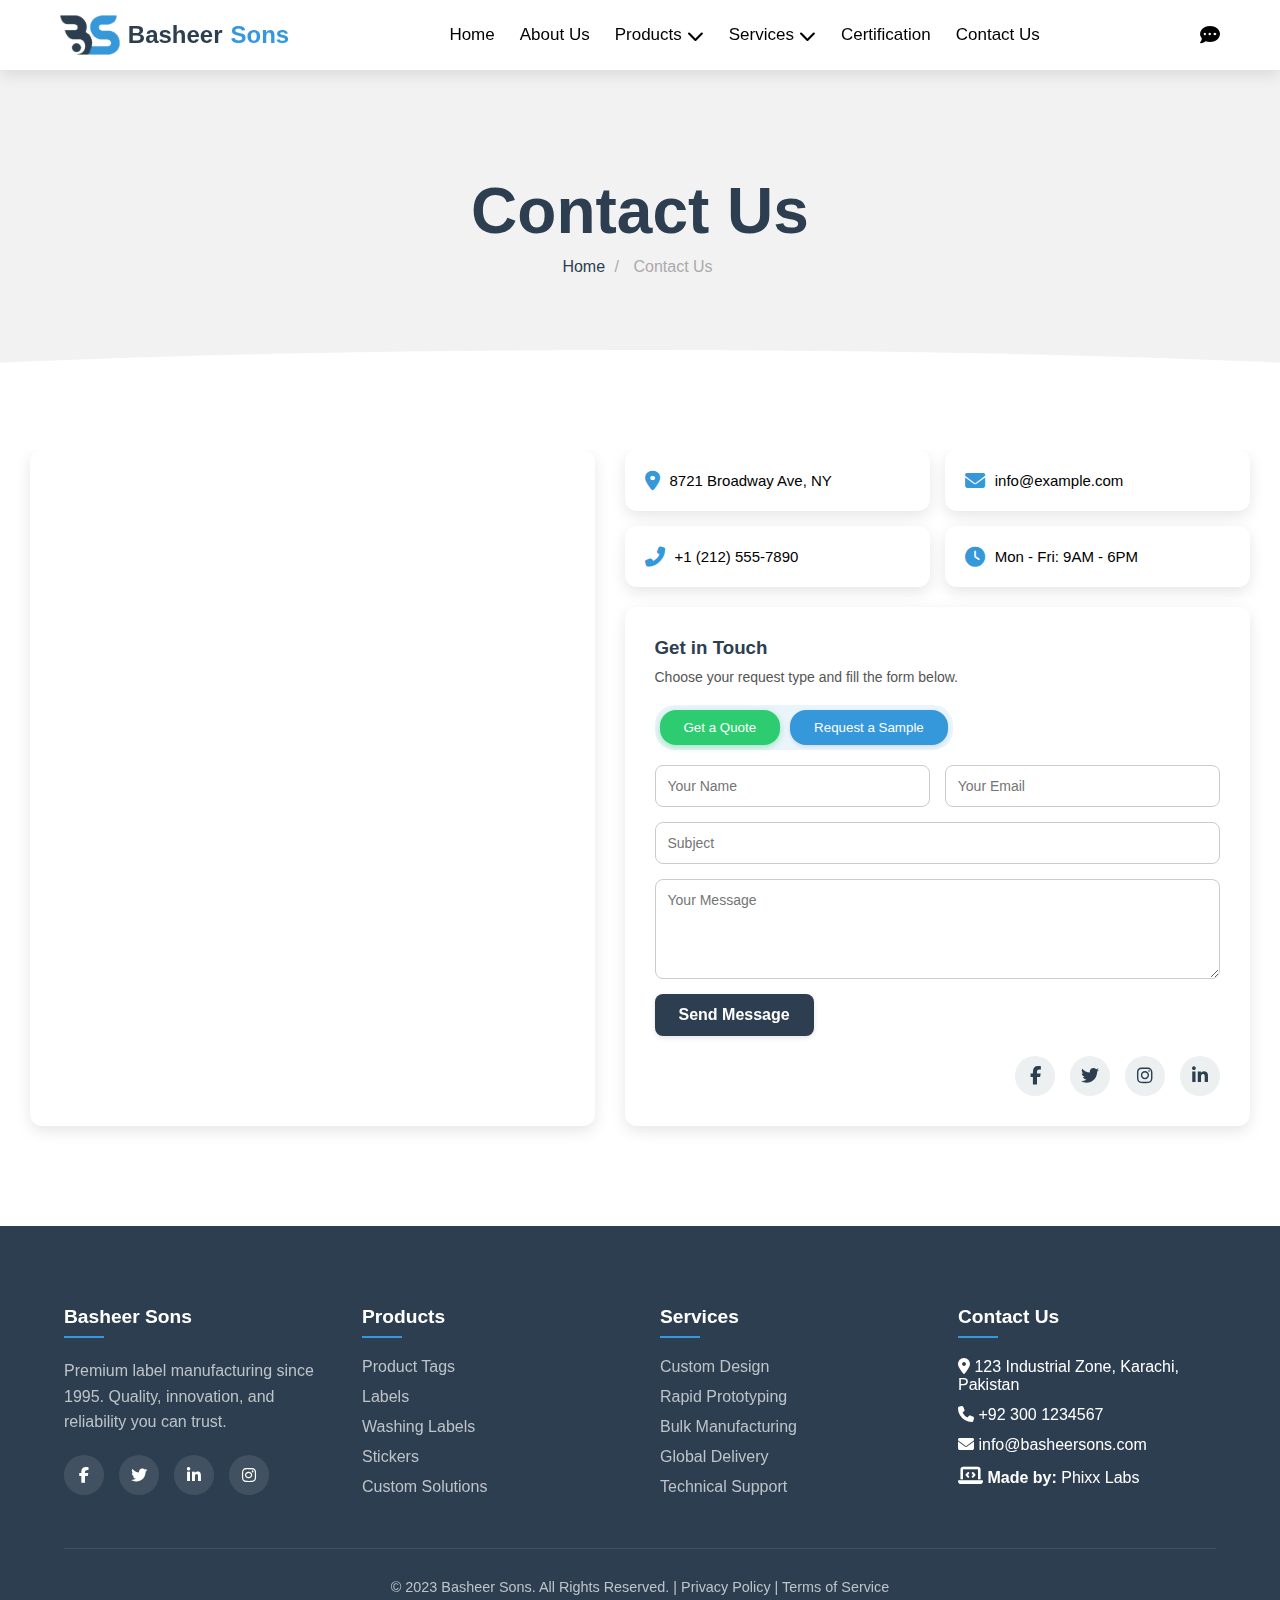
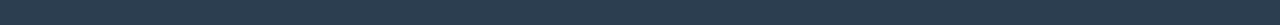
<file: Contact/contact.html>
<!DOCTYPE html>
<html lang="en">

<head>
    <meta charset="UTF-8" />
    <meta name="viewport" content="width=device-width, initial-scale=1.0" />
    <title>Contact Us</title>
    <link href="https://cdnjs.cloudflare.com/ajax/libs/font-awesome/6.4.0/css/all.min.css" rel="stylesheet" />

    <!-- Google Fonts -->
    <link href="https://fonts.googleapis.com/css2?family=Poppins:wght@300;400;500;600;700&display=swap"
        rel="stylesheet">
    <!-- AOS Animation -->
    <link href="https://unpkg.com/aos@2.3.1/dist/aos.css" rel="stylesheet">

    <link href="https://cdn.jsdelivr.net/npm/aos@2.3.4/dist/aos.css" rel="stylesheet">

    <link rel="stylesheet" href="contact.css">
</head>

<body>

    <!-- Modal HTML -->
    <div id="customModal" class="modal-overlay">
        <div class="modal-box">
            <button class="modal-close" onclick="closeModal()" aria-label="Close Modal">&times;</button>
            <h2>Where do you want to send?</h2>
            <p>Please select your preferred method:</p>
            <div class="modal-actions">
                <button onclick="sendBy('email')"><i class="fas fa-envelope"></i> Email</button>
                <button onclick="sendBy('whatsapp')"><i class="fab fa-whatsapp"></i> WhatsApp</button>
            </div>
        </div>
    </div>




    <!-- Header -->
    <header>
        <div class="container">
            <nav class="navbar">
                <a href="../index.html" class="logo">
                    <img src="../images/logo-basheer-sons-1st.webp" height="40px" alt="">
                    <!-- <i class="fas fa-shopping-bag logo-icon"></i> -->
                    Basheer<span>Sons</span>
                </a>

                <ul class="nav-links">
                    <li><a href="../index.html">Home</a></li>
                    <li><a href="../About/about.html">About Us</a></li>
                    <!-- <li class="dropdown">
                        <a href="#">About Us <i class="fas fa-chevron-down"></i></a>
                        <ul class="dropdown-menu">
                            <li><a href="#">Our Story</a></li>
                            <li><a href="#">Our Mission</a></li>
                            <li><a href="#">Our Team</a></li>
                            <!-<li><a href="#">Stickers</a></li>
                        <li><a href="#"></a></li>
                        <li><a href="#">Stickers</a></li> ->
                        </ul>
                    </li> -->
                    <li class="dropdown">
                        <a href="#">Products <i class="fas fa-chevron-down"></i></a>
                        <ul class="dropdown-menu">
                            <li><a href="#">Labels</a></li>
                            <li><a href="#">Hang Tags</a></li>
                            <li><a href="#">Inlay Cards</a></li>
                            <li><a href="#">Bellx Bands</a></li>
                            <li><a href="#">Thermal Sticker</a></li>
                            <li><a href="#">RFID</a></li>
                        </ul>
                    </li>
                    <!-- <li><a href="About.html">Services</a></li> -->
                    <li class="dropdown">
                        <a href="#"> Services<i class="fas fa-chevron-down"></i></a>
                        <ul class="dropdown-menu">
                            <li><a href="#">Services</a></li>
                            <li><a href="#">Design Support</a></li>
                            <li><a href="#">Delivery & Logistics</a></li>
                        </ul>
                    </li>
                    <li><a href="../Certification/Certification.html">Certification</a></li>
                    <!-- <li class="dropdown">
                        <a href="#"> Certification<i class="fas fa-chevron-down"></i></a>
                        <ul class="dropdown-menu">
                            <li><a href="#">OEKO Tex Certificate</a></li>
                            <li><a href="#">FSC Certificate</a></li>
                            <li><a href="#">GRS (Global Recycle Standard)</a></li>
                            <li><a href="#">ISO </a></li>
                        </ul>
                    </li> -->
                    <li><a href="contact.html">Contact Us</a></li>
                    <!-- <li class="dropdown">
                        <a href="#"> Contact Us<i class="fas fa-chevron-down"></i></a>
                        <ul class="dropdown-menu">
                            <li><a href="#">Get a Quote</a></li>
                            <li><a href="#">Request a Sample</a></li>
                            <li><a href="#">Location & Hours</a></li>
                        </ul>
                    </li> -->
                </ul>

                <div class="icons">
                    <!-- <div class="search-icon">
                        <i class="fas fa-search"></i>
                    </div> -->
                    <div class="cart-icon" style="position: relative;">
                        <i class="fas fa-comment-dots"></i>
                        <!-- <span class="cart-count">3</span> -->
                    </div>
                </div>
                <div class="hamburger">
                    <i class="fas fa-bars"></i>
                </div>
            </nav>
        </div>
    </header>

    <section class="about-hero">
        <div class="about-content">
            <h1>Contact Us</h1>
            <nav class="breadcrumbs">
                <a href="../index.html">Home</a> <span>/</span> <span>Contact Us</span>
            </nav>
        </div>
    </section>

    <div class="contact-container">
        <!-- Left Map -->
        <div class="map">
            <iframe
                src="https://www.google.com/maps/embed?pb=!1m18!1m12!1m3!1d924247.1420783813!2d66.4960044628429!3d25.191740605789967!2m3!1f0!2f0!3f0!3m2!1i1024!2i768!4f13.1!3m3!1m2!1s0x3eb33e06651d4bbf%3A0x9cf92f44555a0c23!2sKarachi%2C%20Pakistan!5e0!3m2!1sen!2s!4v1751348786577!5m2!1sen!2s"
                width="600" height="450" style="border:0;" allowfullscreen="" loading="lazy"
                referrerpolicy="no-referrer-when-downgrade"></iframe>
        </div>

        <!-- Right Info + Form -->
        <div class="contact-info">

            <!-- Info Cards -->
            <div class="info-boxes">
                <div class="info-box"><i class="fas fa-map-marker-alt"></i><span>8721 Broadway Ave, NY</span></div>
                <div class="info-box"><i class="fas fa-envelope"></i><span>info@example.com</span></div>
                <div class="info-box"><i class="fas fa-phone-alt"></i><span>+1 (212) 555-7890</span></div>
                <div class="info-box"><i class="fas fa-clock"></i><span>Mon - Fri: 9AM - 6PM</span></div>
            </div>

            <!-- Contact Form -->
            <div class="form-card">
                <h3>Get in Touch</h3>
                <p>Choose your request type and fill the form below.</p>

                <div class="form-toggle">
                    <button id="btnQuote" class="active" onclick="switchType('quote')">Get a Quote</button>
                    <button id="btnSample" onclick="switchType('sample')">Request a Sample</button>
                </div>

                <form onsubmit="return handleSubmit(event)">
                    <div class="row">
                        <input type="text" placeholder="Your Name" id="name" required />
                        <input type="email" placeholder="Your Email" id="email" required />
                    </div>
                    <input type="text" placeholder="Subject" id="subject" required />

                    <div id="productGroup">
                        <select id="product">
                            <option value="">Select Product</option>
                            <option value="Mug Print">Mug Print</option>
                            <option value="T-Shirt">T-Shirt</option>
                            <option value="Business Cards">Business Cards</option>
                            <option value="Brochures">Brochures</option>
                        </select>
                    </div>

                    <textarea placeholder="Your Message" id="message" required></textarea>
                    <button type="submit" class="submit-btn">Send Message</button>
                </form>

                <div class="socials">
                    <a href="#"><i class="fab fa-facebook-f"></i></a>
                    <a href="#"><i class="fab fa-twitter"></i></a>
                    <a href="#"><i class="fab fa-instagram"></i></a>
                    <a href="#"><i class="fab fa-linkedin-in"></i></a>
                </div>
            </div>
        </div>
    </div>


    <!-- Footer -->
    <footer class="bs-footer">
        <div class="bs-container">
            <div class="bs-footer-grid">
                <div class="bs-footer-col">
                    <h3>Basheer Sons</h3>
                    <p>Premium label manufacturing since 1995. Quality, innovation, and reliability you can trust.
                    </p>
                    <div class="bs-social-links">
                        <a href="#"><i class="fab fa-facebook-f"></i></a>
                        <a href="#"><i class="fab fa-twitter"></i></a>
                        <a href="#"><i class="fab fa-linkedin-in"></i></a>
                        <a href="#"><i class="fab fa-instagram"></i></a>
                    </div>
                </div>
                <div class="bs-footer-col">
                    <h3>Products</h3>
                    <ul>
                        <li><a href="#">Product Tags</a></li>
                        <li><a href="#">Labels</a></li>
                        <li><a href="#">Washing Labels</a></li>
                        <li><a href="#">Stickers</a></li>
                        <li><a href="#">Custom Solutions</a></li>
                    </ul>
                </div>
                <div class="bs-footer-col">
                    <h3>Services</h3>
                    <ul>
                        <li><a href="#">Custom Design</a></li>
                        <li><a href="#">Rapid Prototyping</a></li>
                        <li><a href="#">Bulk Manufacturing</a></li>
                        <li><a href="#">Global Delivery</a></li>
                        <li><a href="#">Technical Support</a></li>
                    </ul>
                </div>
                <div class="bs-footer-col">
                    <h3>Contact Us</h3>
                    <ul>
                        <li><i class="fas fa-map-marker-alt"></i> 123 Industrial Zone, Karachi, Pakistan</li>
                        <li><i class="fas fa-phone"></i> +92 300 1234567</li>
                        <li><i class="fas fa-envelope"></i> info@basheersons.com</li>
                        <!-- <li><i class="fas fa-clock"></i> Mon-Fri: 9AM - 6PM</li> -->
                        <a href="">
                            <li>
                                <i class="fas fa-laptop-code" style="color: white; font-size: 20px;"></i>
                                <span style="color: white;"><strong>Made by:</strong> Phixx Labs</span>
                            </li>
                        </a>
                    </ul>
                </div>
            </div>
            <div class="bs-footer-bottom">
                <p>&copy; 2023 Basheer Sons. All Rights Reserved. | <a href="#">Privacy Policy</a> | <a href="#">Terms
                        of Service</a></p>
            </div>
        </div>
    </footer>

    <!-- AOS Animation -->
    <script src="https://unpkg.com/aos@2.3.1/dist/aos.js"></script>
    <script src="https://cdn.jsdelivr.net/npm/aos@2.3.4/dist/aos.js"></script>
    <script src="contact.js"> </script>
</body>

</html>
</file>
<file: style.css>
:root {
            --primary: #2c3e50;
            --secondary: #3498db;
            --light: #ecf0f1;
            --dark: #2c3e50;
            --success: #2ecc71;
            --danger: #e74c3c;
            --warning: #f39c12;
            --shadow: 0 5px 15px rgba(0, 0, 0, 0.1);
            --transition: all 0.3s ease;
        }

        * {
            margin: 0;
            padding: 0;
            box-sizing: border-box;
        }
           a {
            text-decoration: none;
            color: inherit;
        }

        ul {
            list-style: none;
        }

        .container {
            max-width: 1200px;
            margin: 0 auto;
            padding: 0 20px;
        }
/* Header */
header {
    background-color: white;
    box-shadow: var(--shadow);
    position: fixed;
    width: 100%;
    top: 0;
    z-index: 1000;
}

.navbar {
    display: flex;
    justify-content: space-between;
    align-items: center;
    padding: 15px 0;
}

.logo {
    font-size: 24px;
    font-weight: 700;
    color: var(--primary);
    display: flex;
    align-items: center;
    gap: 8px;
}

.logo span {
    color: var(--secondary);
}

.logo-icon {
    font-size: 28px;
    color: var(--secondary);
}

.nav-links {
    display: flex;
    gap: 25px;
    align-items: center;
}

.nav-links a {
    font-weight: 500;
    transition: var(--transition);
    position: relative;
    display: flex;
    align-items: center;
    gap: 5px;
    font-size: 17px;
}

.nav-links a:hover {
    color: var(--secondary);
}

.nav-links a::after {
    content: '';
    position: absolute;
    width: 0;
    height: 2px;
    background: var(--secondary);
    bottom: -5px;
    left: 0;
    transition: var(--transition);
}

.nav-links a:hover::after {
    width: 100%;
}

.icons {
    display: flex;
    gap: 20px;
    align-items: center;
}

.icons i {
    font-size: 20px;
    cursor: pointer;
    transition: var(--transition);
}

.icons i:hover {
    color: var(--secondary);
    transform: translateY(-3px);
}

.cart-count {
    position: absolute;
    top: -10px;
    right: -10px;
    background: var(--danger);
    color: white;
    border-radius: 50%;
    width: 20px;
    height: 20px;
    display: flex;
    align-items: center;
    justify-content: center;
    font-size: 12px;
}

.hamburger {
    display: none;
    cursor: pointer;
    font-size: 22px;
    padding-left: 15px;
}

/* Dropdown Menu */
.dropdown {
    position: relative;
}

.dropdown-menu {
    position: absolute;
    top: 100%;
    left: 0;
    background: white;
    width: 200px;
    border-radius: 5px;
    box-shadow: var(--shadow);
    opacity: 0;
    visibility: hidden;
    transition: var(--transition);
    z-index: 100;
    padding: 10px 0;
}

.dropdown:hover .dropdown-menu {
    opacity: 1;
    visibility: visible;
    transform: translateY(5px);
}

.dropdown-menu li {
    padding: 8px 20px;
}

.dropdown-menu a {
    display: block;
    padding: 8px 0;
}

.dropdown-menu a:hover {
    color: var(--secondary);
    padding-left: 5px;
}

/* Mobile Menu Styles */
@media (max-width: 768px) {
    .hamburger {
        display: block;
    }

    .nav-links {
        position: fixed;
        top: 70px;
        left: -100%;
        width: 80%;
        height: calc(100vh - 70px);
        background: white;
        flex-direction: column;
        align-items: flex-start;
        padding: 30px;
        transition: all 0.5s ease;
        box-shadow: var(--shadow);
        z-index: 999;
        gap: 15px;
        overflow-y: auto;
        font-size: 16px;
    }

    .nav-links.active {
        left: 0;
    }

    .nav-links li {
        width: 100%;
        padding: 10px 0;
        border-bottom: 1px solid rgba(0,0,0,0.1);
    }

    .nav-links a {
        display: block;
        width: 100%;
        padding: 10px 0;
    }

    .nav-links a:hover {
        padding-left: 10px;
    }

    .nav-links a::after {
        display: none;
    }

    .dropdown-menu {
        position: static;
        width: 100%;
        box-shadow: none;
        opacity: 1;
        visibility: visible;
        display: none;
        padding-left: 20px;
    }

    .dropdown:hover .dropdown-menu {
        transform: none;
        display: block;
    }

    .logo {
        margin-right: auto;
        margin-left: 10px;
    }
}
</file>
<file: Contact/contact.css>
:root {
            --primary: #2c3e50;
            --secondary: #3498db;
            --light: #ecf0f1;
            --dark: #2c3e50;
            --success: #2ecc71;
            --danger: #e74c3c;
            --warning: #f39c12;
            --shadow: 0 5px 15px rgba(0, 0, 0, 0.1);
            --transition: all 0.3s ease;
        }

        * {
            margin: 0;
            padding: 0;
            box-sizing: border-box;
            font-family: 'Segoe UI', Tahoma, Geneva, Verdana, sans-serif; 
        }
           a {
            text-decoration: none;
            color: inherit;
        }

        ul {
            list-style: none;
        }

        .container {
            max-width: 1200px;
            margin: 0 auto;
            padding: 0 20px;
        }
/* Header */
header {
    background-color: white;
    box-shadow: var(--shadow);
    position: fixed;
    width: 100%;
    top: 0;
    z-index: 1000;
}

.navbar {
    display: flex;
    justify-content: space-between;
    align-items: center;
    padding: 15px 0;
}

.logo {
    font-size: 24px;
    font-weight: 700;
    color: var(--primary);
    display: flex;
    align-items: center;
    gap: 8px;
}

.logo span {
    color: var(--secondary);
}

.logo-icon {
    font-size: 28px;
    color: var(--secondary);
}

.nav-links {
    display: flex;
    gap: 25px;
    align-items: center;
}

.nav-links a {
    font-weight: 500;
    transition: var(--transition);
    position: relative;
    display: flex;
    align-items: center;
    gap: 5px;
    font-size: 17px;
}

.nav-links a:hover {
    color: var(--secondary);
}

.nav-links a::after {
    content: '';
    position: absolute;
    width: 0;
    height: 2px;
    background: var(--secondary);
    bottom: -5px;
    left: 0;
    transition: var(--transition);
}

.nav-links a:hover::after {
    width: 100%;
}

.icons {
    display: flex;
    gap: 20px;
    align-items: center;
}

.icons i {
    font-size: 20px;
    cursor: pointer;
    transition: var(--transition);
}

.icons i:hover {
    color: var(--secondary);
    transform: translateY(-3px);
}

.cart-count {
    position: absolute;
    top: -10px;
    right: -10px;
    background: var(--danger);
    color: white;
    border-radius: 50%;
    width: 20px;
    height: 20px;
    display: flex;
    align-items: center;
    justify-content: center;
    font-size: 12px;
}

.hamburger {
    display: none;
    cursor: pointer;
    font-size: 22px;
    padding-left: 15px;
}

/* Dropdown Menu */
.dropdown {
    position: relative;
}

.dropdown-menu {
    position: absolute;
    top: 100%;
    left: 0;
    background: white;
    width: 200px;
    border-radius: 5px;
    box-shadow: var(--shadow);
    opacity: 0;
    visibility: hidden;
    transition: var(--transition);
    z-index: 100;
    padding: 10px 0;
}

.dropdown:hover .dropdown-menu {
    opacity: 1;
    visibility: visible;
    transform: translateY(5px);
}

.dropdown-menu li {
    padding: 8px 20px;
}

.dropdown-menu a {
    display: block;
    padding: 8px 0;
}

.dropdown-menu a:hover {
    color: var(--secondary);
    padding-left: 5px;
}

/* Mobile Menu Styles */
@media (max-width: 992px) {
    .hamburger {
        display: block;
    }

    .nav-links {
        position: fixed;
        top: 70px;
        left: -100%;
        width: 80%;
        height: calc(100vh - 70px);
        background: white;
        flex-direction: column;
        align-items: flex-start;
        padding: 30px;
        transition: all 0.5s ease;
        box-shadow: var(--shadow);
        z-index: 999;
        gap: 15px;
        overflow-y: auto;
        font-size: 16px;
    }

    .nav-links.active {
        left: 0;
    }

    .nav-links li {
        width: 100%;
        padding: 10px 0;
        border-bottom: 1px solid rgba(0,0,0,0.1);
    }

    .nav-links a {
        display: block;
        width: 100%;
        padding: 10px 0;
    }

    .nav-links a:hover {
        padding-left: 10px;
    }

    .nav-links a::after {
        display: none;
    }

    .dropdown-menu {
        position: static;
        width: 100%;
        box-shadow: none;
        opacity: 1;
        visibility: visible;
        display: none;
        padding-left: 20px;
    }

    .dropdown:hover .dropdown-menu {
        transform: none;
        display: block;
    }

    .logo {
        margin-right: auto;
        margin-left: 10px;
    }
}
/*--------------------------*/






    /*---------------------------------------*/
 .bs-container {
            width: 90%;
            max-width: 1200px;
            margin: 0 auto;
        }
      /* Footer */
        .bs-footer {
            background-color: var(--dark);
            color: white;
            padding: 80px 0 30px;
        }
        
        .bs-footer-grid {
            display: grid;
            grid-template-columns: repeat(auto-fit, minmax(200px, 1fr));
            gap: 40px;
            margin-bottom: 40px;
        }
        
        .bs-footer-col h3 {
            color: white;
            margin-bottom: 20px;
            font-size: 1.2rem;
            position: relative;
            padding-bottom: 10px;
        }
        
        .bs-footer-col h3::after {
            content: '';
            position: absolute;
            bottom: 0;
            left: 0;
            width: 40px;
            height: 2px;
            background-color: var(--secondary);
        }
        
        .bs-footer-col ul {
            list-style: none;
        }
        
        .bs-footer-col ul li {
            margin-bottom: 12px;
        }
        
        .bs-footer-col ul li a {
            color: #bdc3c7;
            text-decoration: none;
            transition: var(--transition);
            display: inline-block;
        }
        
        .bs-footer-col ul li a:hover {
            color: var(--secondary);
            transform: translateX(5px);
        }
        
        .bs-footer-col p {
            color: #bdc3c7;
            margin-bottom: 20px;
            line-height: 1.6;
        }
        
        .bs-footer-bottom {
            text-align: center;
            padding-top: 30px;
            border-top: 1px solid rgba(255,255,255,0.1);
            color: #bdc3c7;
            font-size: 0.9rem;
        }
        
        .bs-social-links {
            display: flex;
            gap: 15px;
            margin-top: 20px;
        }
        
        .bs-social-links a {
            display: flex;
            align-items: center;
            justify-content: center;
            width: 40px;
            height: 40px;
            background-color: rgba(255,255,255,0.1);
            border-radius: 50%;
            color: white;
            transition: var(--transition);
        }
        
        .bs-social-links a:hover {
            background-color: var(--secondary);
            transform: translateY(-3px);
        }
        
        /* Responsive */
        /* @media (max-width: 1200px) {
            .bs-hero h1 {
                font-size: 3rem;
            }
        } */
        
        @media (max-width: 992px) {
            /* .bs-hero-content {
                flex-direction: column;
                text-align: center;
            }
            
            .bs-hero-text {
                padding-right: 0;
                margin-bottom: 50px;
            }
            
            .bs-hero-visual {
                width: 100%;
            }
            
            .bs-hero-bg {
                display: none;
            }
             */
            .bs-intro-content {
                flex-direction: column;
            }
            
            .bs-section {
                padding: 80px 0;
            }
        }
        
        @media (max-width: 768px) {
            .bs-section {
                padding: 60px 0;
            }
            
            .bs-section-title h2 {
                font-size: 2rem;
            }
            
            /* .bs-hero h1 {
                font-size: 2.5rem;
            }
            
            .bs-hero {
                min-height: auto;
                height: auto;
                padding: 100px 0;
            } */
        }
        
        @media (max-width: 576px) {
            /* .bs-hero h1 {
                font-size: 2rem;
            } */
            
            .bs-btn {
                padding: 10px 25px;
            }
            
            .bs-section {
                padding: 50px 0;
            }
        }











/*--------------------------------------------------------------------*/
.about-hero {
  position: relative;
  background-color: #f2f2f2; /* Match your wave color */
  height: 50vh;
  min-height: 400px; /* Minimum height for smaller screens */
  display: flex;
  align-items: center;
  justify-content: center;
  text-align: center;
  overflow: hidden;
  margin: 0;
  padding: 0;
}

/* CSS Wave Effect - Bottom Only */
.about-hero::after {
  content: "";
  position: absolute;
  bottom: 0;
  left: 0;
  width: 100%;
  height: 100px; /* Wave height */
  background: white;
  border-radius: 100% 100% 0 0 / 100px;
  transform: scaleX(1.5);
}

.about-content {
  position: relative;
  z-index: 1;
  padding: 0 20px;
}

.about-content h1 {
  font-size: clamp(2.5rem, 5vw, 4rem); /* Responsive font size */
  color: #2c3e50;
  margin-bottom: 10px;
  font-weight: 700;
}

.breadcrumbs {
  font-size: 1rem;
  color: #888;
}

.breadcrumbs a {
  color: #2c3e50;
  text-decoration: none;
  font-weight: 500;
}

.breadcrumbs a:hover {
  text-decoration: underline;
}

.breadcrumbs span {
  margin: 0 5px;
  color: #aaa;
}

/* Responsive Adjustments */
@media (max-width: 768px) {
  .about-hero {
    height: 45vh;
    min-height: 350px;
  }
  
  .about-hero::after {
    height: 70px;
    border-radius: 100% 100% 0 0 / 70px;
  }
}

@media (max-width: 480px) {
  .about-hero {
    height: 40vh;
    min-height: 300px;
  }
  
  .about-content h1 {
    font-size: 2rem;
  }
}

/*-----------------------*/


        .contact-container {
            /* margin-top: 10px !important; */
            margin-bottom: 100px !important;
            display: flex;
            gap: 30px;
            flex-wrap: wrap;
            max-width: 1300px;
            margin: auto;
            padding-left: 30px;
            padding-right: 30px;
        }

        .map {
            flex: 1 1 45%;
            min-height: 450px;
        }

        .map iframe {
            width: 100%;
            height: 100%;
            border: 0;
            border-radius: 12px;
            box-shadow: var(--shadow);
        }

        .contact-info {
            flex: 1 1 50%;
            display: flex;
            flex-direction: column;
            gap: 20px;
        }

        .info-boxes {
            display: grid;
            grid-template-columns: repeat(auto-fit, minmax(230px, 1fr));
            gap: 15px;
        }

        .info-box {
            background: white;
            padding: 20px;
            border-radius: 12px;
            box-shadow: var(--shadow);
            display: flex;
            gap: 10px;
            align-items: center;
        }

        .info-box i {
            font-size: 20px;
            color: var(--secondary);
        }

        .info-box span {
            font-size: 15px;
            line-height: 1.4;
        }

        .form-card {
            background: white;
            padding: 30px;
            border-radius: 12px;
            box-shadow: var(--shadow);
        }

        .form-card h3 {
            color: var(--primary);
            margin-bottom: 10px;
        }

        .form-card p {
            font-size: 14px;
            color: #555;
            margin-bottom: 20px;
        }

        .form-toggle {
            display: flex;
            gap: 10px;
            margin-bottom: 15px;
        }

        .form-toggle {
            display: flex;
            gap: 10px;
            margin-bottom: 15px;
            background: rgba(52, 152, 219, 0.1);
            /* Light secondary color background */
            padding: 5px;
            border-radius: 20px;
            width: fit-content;
        }

        .form-toggle button {
            padding: 10px 24px;
            /* Slightly increased padding */
            border: none;
            border-radius: 16px;
            /* Slightly less rounded than container */
            cursor: pointer;
            background: var(--secondary);
            color: white;
            transition: var(--transition);
            font-weight: 500;
            /* Medium font weight */
            position: relative;
            overflow: hidden;
            z-index: 1;
            box-shadow: 0 2px 4px rgba(0, 0, 0, 0.1);
        }

        .form-toggle button::before {
            content: '';
            position: absolute;
            top: 0;
            left: 0;
            width: 100%;
            height: 100%;
            background: linear-gradient(rgba(255, 255, 255, 0.1), transparent);
            opacity: 0;
            transition: var(--transition);
            z-index: -1;
        }

        .form-toggle button:hover {
            transform: translateY(-1px);
            box-shadow: 0 4px 8px rgba(0, 0, 0, 0.15);
        }

        .form-toggle button:hover::before {
            opacity: 1;
        }

        .form-toggle button.active {
            background: var(--success);
            box-shadow: 0 2px 6px rgba(46, 204, 113, 0.4);
            /* Green glow effect */
        }

        .form-toggle button.active:hover {
            transform: translateY(-1px);
            box-shadow: 0 4px 10px rgba(46, 204, 113, 0.5);
        }

        .form-toggle button:active {
            transform: translateY(0);
        }

        form {
            display: flex;
            flex-direction: column;
            gap: 15px;
        }

        .row {
            display: flex;
            gap: 15px;
            flex-wrap: wrap;
        }

        .row input {
            flex: 1;
        }

        input,
        select,
        textarea {
            padding: 12px;
            border: 1px solid #ccc;
            border-radius: 8px;
            font-size: 14px;
            width: 100%;
        }

        textarea {
            resize: vertical;
            min-height: 100px;
        }

        #productGroup {
            display: none;
        }

        button.submit-btn {
            background: var(--primary);
            color: white;
            border: none;
            padding: 12px 24px;
            /* Increased horizontal padding */
            border-radius: 8px;
            font-size: 16px;
            font-weight: 600;
            /* Slightly bolder text */
            cursor: pointer;
            transition: var(--transition);
            width: fit-content;
            position: relative;
            overflow: hidden;
            box-shadow: 0 2px 5px rgba(0, 0, 0, 0.1);
            /* Subtle shadow */
        }

        button.submit-btn:hover {
            background: var(--secondary);
            transform: translateY(-2px);
            /* Slight lift effect */
            box-shadow: 0 4px 8px rgba(0, 0, 0, 0.15);
            /* Enhanced shadow on hover */
        }

        button.submit-btn:active {
            transform: translateY(0);
            /* Push down effect when clicked */
            box-shadow: 0 1px 3px rgba(0, 0, 0, 0.1);
            /* Reduced shadow when clicked */
        }

        /* Optional: Add a subtle "glow" effect */
        button.submit-btn::after {
            content: '';
            position: absolute;
            top: 0;
            left: 0;
            width: 100%;
            height: 100%;
            background: linear-gradient(rgba(255, 255, 255, 0.1), transparent);
            opacity: 0;
            transition: var(--transition);
        }

        button.submit-btn:hover::after {
            opacity: 1;
        }

        .socials {
            margin-top: 20px;
            display: flex;
            justify-content: flex-end;
            /* Aligns icons to the right */
            gap: 15px;
            /* Replaces margin-right with modern gap */
        }

        .socials a {
            display: flex;
            align-items: center;
            justify-content: center;
            width: 40px;
            height: 40px;
            border-radius: 50%;
            background: var(--light);
            color: var(--dark);
            font-size: 18px;
            transition: var(--transition);
            text-decoration: none;
        }

        .socials a:hover {
            background: var(--secondary);
            color: white;
            transform: translateY(-3px);
            box-shadow: 0 4px 8px rgba(0, 0, 0, 0.1);
        }

        @media(max-width: 868px) {
            .contact-container {
                flex-direction: column;
            }

            .row {
                flex-direction: column;
            }

            .map iframe {
                width: 100%;
                height: 450px;
            }
        }

        @media(max-width: 500px) {
            .map {
                min-height: 350px;
            }

            .map iframe {
                height: 350px;
            }

            .modal-actions button {
                display: block;
                width: 100%;
                margin: 10px 0;
            }

            button.submit-btn {
                width: 100%;
            }

            .socials {
                justify-content: center;
            }
            
            
        .form-toggle button {
            padding: 10px 10px;
        }

        }

        /* ---------------- MODAL STYLE ---------------- */
        .modal-overlay {
            position: fixed;
            top: 0;
            left: 0;
            right: 0;
            bottom: 0;
            background: rgba(44, 62, 80, 0.7);
            display: flex;
            align-items: center;
            justify-content: center;
            z-index: 1000;
            opacity: 0;
            visibility: hidden;
            transition: var(--transition);
        }

        .modal-overlay.show {
            opacity: 1;
            visibility: visible;
        }

        .modal-box {
            background: #fff;
            padding: 30px;
            border-radius: 15px;
            max-width: 400px;
            width: 90%;
            text-align: center;
            animation: popIn 0.5s ease;
            box-shadow: var(--shadow);
            position: relative;
        }

        .modal-box h2 {
            margin-bottom: 10px;
            color: var(--primary);
        }

        .modal-box p {
            font-size: 14px;
            margin-bottom: 20px;
        }

        .modal-actions button {
            background: var(--secondary);
            color: white;
            border: none;
            padding: 12px 20px;
            border-radius: 8px;
            margin: 0 10px;
            cursor: pointer;
            font-size: 15px;
            transition: var(--transition);
        }

        .modal-actions button:hover {
            background: var(--success);
        }

        .modal-close {
            position: absolute;
            top: 12px;
            right: 18px;
            font-size: 24px;
            color: var(--danger);
            background: none;
            border: none;
            cursor: pointer;
            transition: var(--transition);
        }

        .modal-close:hover {
            color: var(--primary);
            transform: scale(1.2);
        }

        @keyframes popIn {
            0% {
                transform: scale(0.7);
                opacity: 0;
            }

            100% {
                transform: scale(1);
                opacity: 1;
            }
        }
</file>
